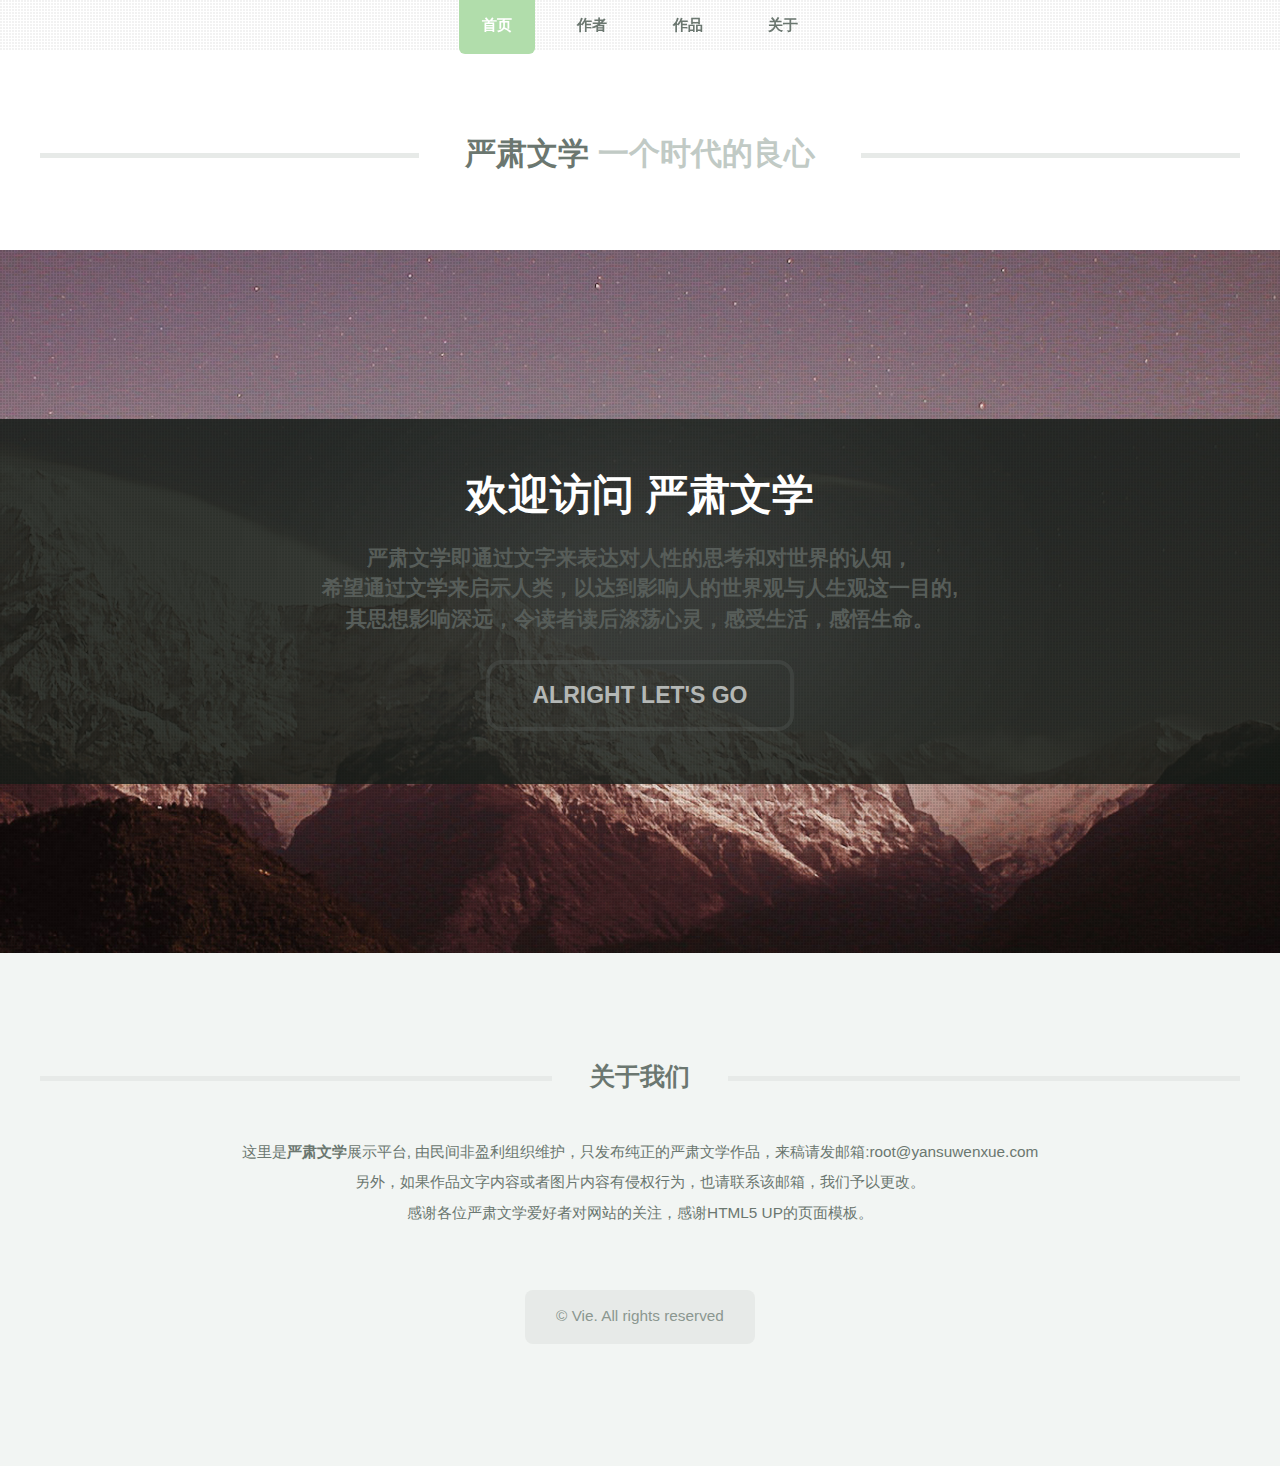
<file: index.html>
<!DOCTYPE HTML>
<!--
	TXT by HTML5 UP
	html5up.net | @n33co
	Free for personal and commercial use under the CCA 3.0 license (html5up.net/license)
-->
<html>
	<head>
		<title>严肃文学</title>
		<meta charset="utf-8" />
		<meta name="viewport" content="width=device-width, initial-scale=1" />
		<!--[if lte IE 8]><script src="assets/js/ie/html5shiv.js"></script><![endif]-->
		<link rel="stylesheet" href="assets/css/main.css" />
		<!--[if lte IE 8]><link rel="stylesheet" href="assets/css/ie8.css" /><![endif]-->
	</head>
	<body class="homepage">
		<div id="page-wrapper">

			<!-- Header -->
				<header id="header">
					<div class="logo container">
						<div>
							<h1><a href="index.html" id="logo">严肃文学</a></h1>
							<p>一个时代的良心</p>
						</div>
					</div>
				</header>

			<!-- Nav -->
				<nav id="nav">
					<ul>
						<li class="current"><a href="index.html">首页</a></li>
						<li><a href="#">作者</a><ul id="authors"></ul></li>
						<li><a href="#">作品</a><ul id="letters"></ul></li>
						<li><a href="#footer">关于</a></li>
					</ul>
				</nav>

			<!-- Banner -->
				<div id="banner-wrapper">
					<section id="banner">
						<h2>欢迎访问 严肃文学 </h2>
						<p>严肃文学即通过文字来表达对人性的思考和对世界的认知，<br>希望通过文学来启示人类，以达到影响人的世界观与人生观这一目的,<br>其思想影响深远，令读者读后涤荡心灵，感受生活，感悟生命。</p>
						<a href="#" class="button">Alright let's go</a>
					</section>
				</div>
		
			<!-- Footer -->
				<footer id="footer" class="container">
					<div class="row 200%">
						<div class="12u">

							<!-- About -->
								<section>
									<h2 class="major"><span>关于我们</span></h2>
									<p>
										这里是<strong>严肃文学</strong>展示平台, 由民间非盈利组织维护，只发布纯正的严肃文学作品，来稿请发邮箱:root@yansuwenxue.com<br>
										另外，如果作品文字内容或者图片内容有侵权行为，也请联系该邮箱，我们予以更改。<br>
										感谢各位严肃文学爱好者对网站的关注，感谢HTML5 UP的页面模板。
									</p>
								</section>
						</div>
					</div>


					<!-- Copyright -->
						<div id="copyright">
							<ul class="menu">
								<li>&copy; Vie. All rights reserved</li></li>
							</ul>
						</div>
				</footer>
			</div>

		<!-- Scripts -->
			<script src="assets/js/jquery.min.js"></script>
			<script src="assets/js/yswx.js"></script>
			<script src="assets/js/jquery.dropotron.min.js"></script>
			<script src="assets/js/skel.min.js"></script>
			<script src="assets/js/skel-viewport.min.js"></script>
			<script src="assets/js/util.js"></script>
			<script src="assets/js/main.js"></script>





<!-- Go to www.addthis.com/dashboard to customize your tools -->
<script type="text/javascript" src="//s7.addthis.com/js/300/addthis_widget.js#pubid=ra-578d8735ac5858a1"></script>


	</body>
</html>
</file>
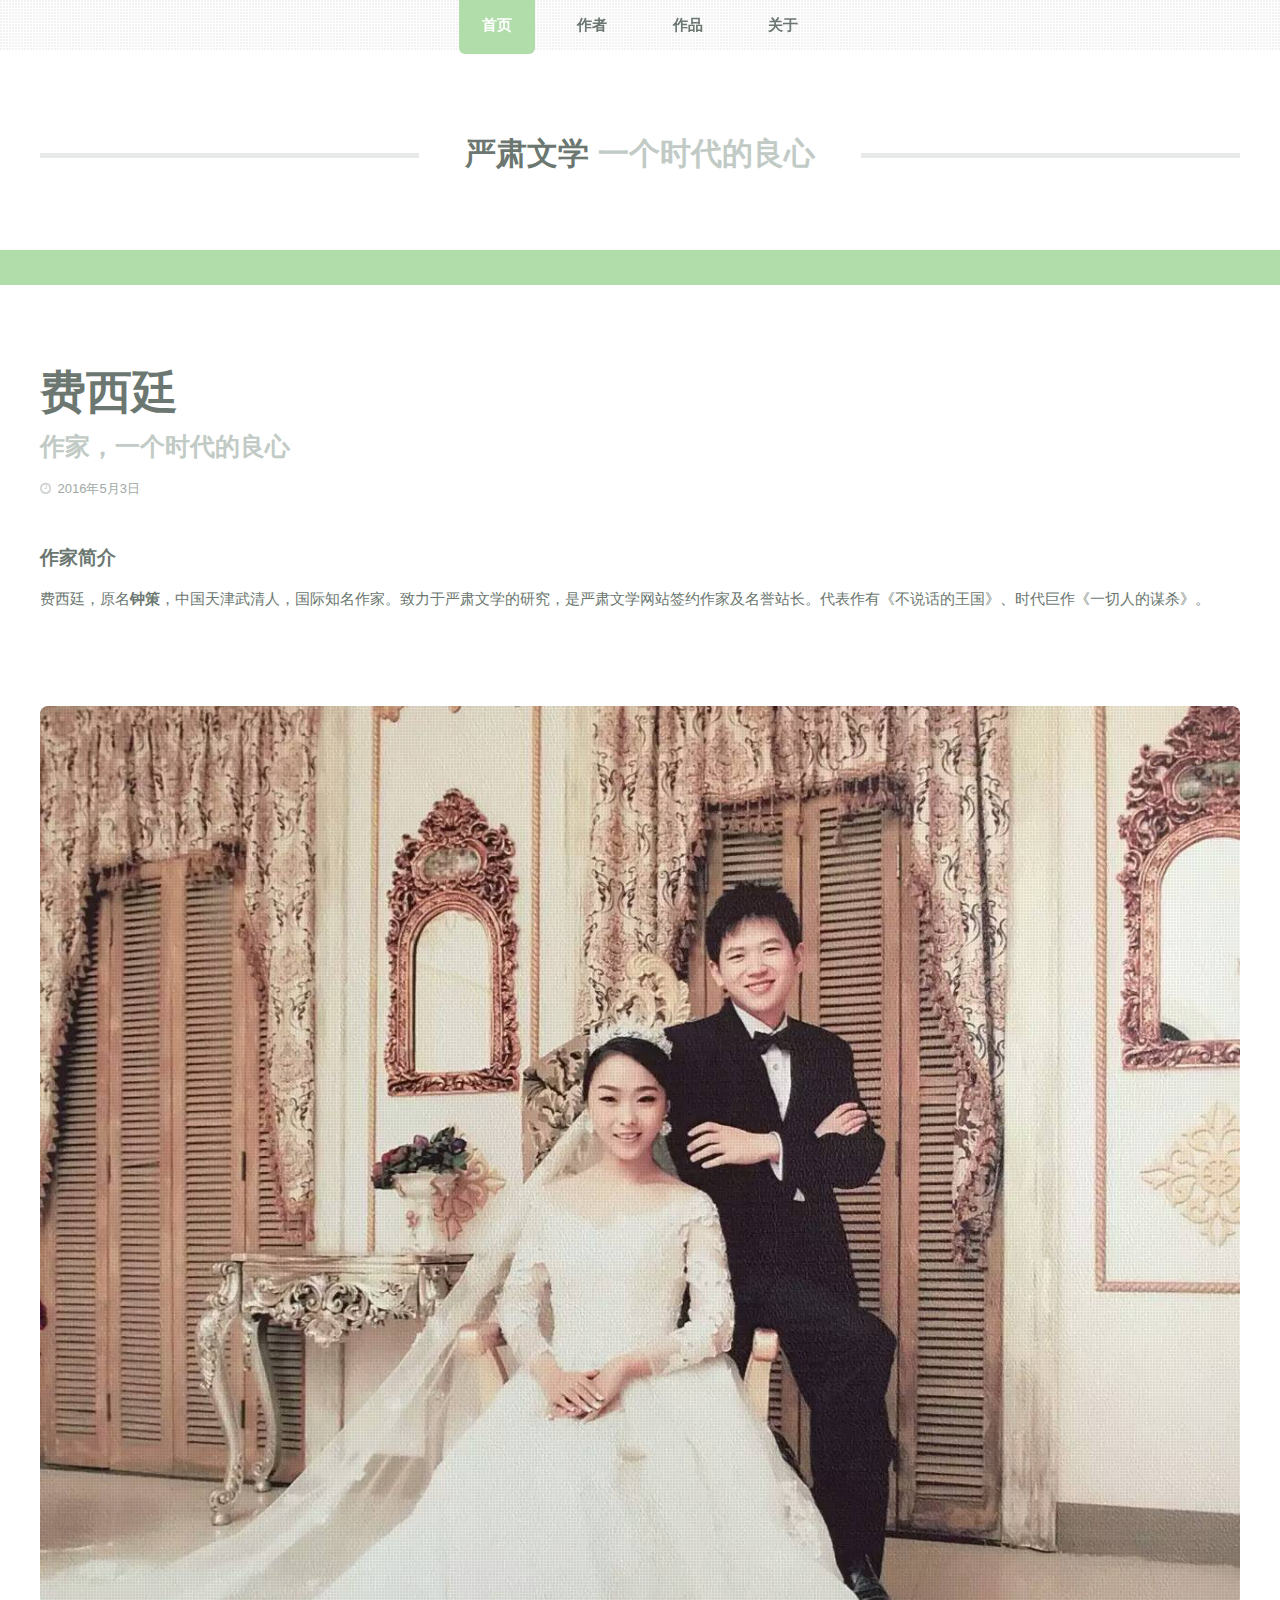
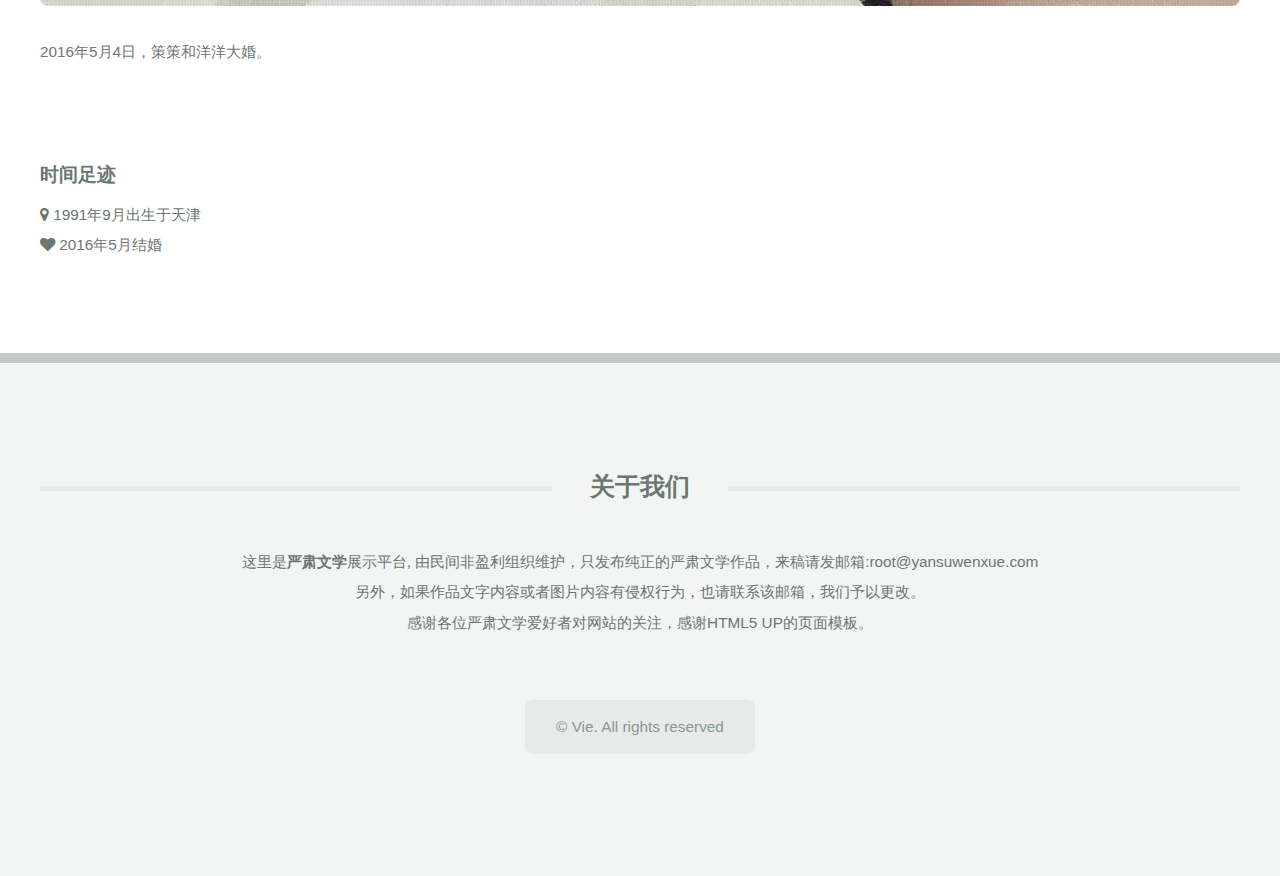
<file: author.html>
<!DOCTYPE HTML>
<!--
	TXT by HTML5 UP
	html5up.net | @n33co
	Free for personal and commercial use under the CCA 3.0 license (html5up.net/license)
-->
<html>
	<head>
		<title>费西廷</title>
		<meta charset="utf-8" />
		<meta name="viewport" content="width=device-width, initial-scale=1" />
		<!--[if lte IE 8]><script src="assets/js/ie/html5shiv.js"></script><![endif]-->
		<link rel="stylesheet" href="assets/css/main.css" />
		<!--[if lte IE 8]><link rel="stylesheet" href="assets/css/ie8.css" /><![endif]-->
	</head>
	<body>
		<div id="page-wrapper">

			<!-- Header -->
				<header id="header">
					<div class="logo container">
						<div>
							<h1><a href="index.html" id="logo">严肃文学</a></h1>
							<p>一个时代的良心</p>
						</div>
					</div>
				</header>

			<!-- Nav -->
				<nav id="nav">
					<ul>
						<li class="current"><a href="index.html">首页</a></li>
						<li><a href="#">作者</a><ul id="authors"></ul></li>
						<li><a href="#">作品</a><ul id="letters"></ul></li>
						<li><a href="#footer">关于</a></li>
					</ul>
				</nav>

			<!-- Main -->
				<div id="main-wrapper">
					<div id="main" class="container">
						<div class="row">
							<div class="12u">
								<div class="content">
									<!-- Content -->
										<article class="box page-content">
											<header>
												<h2>费西廷</h2>
												<p>作家，一个时代的良心</p>
												<ul class="meta">
													<li class="icon fa-clock-o">2016年5月3日</li>
												</ul>
											</header>
											<section>
												<h3>作家简介</h3>
												<p>
													费西廷，原名<strong>钟策</strong>，中国天津武清人，国际知名作家。致力于严肃文学的研究，是严肃文学网站签约作家及名誉站长。代表作有《不说话的王国》、时代巨作《一切人的谋杀》。
												</p>
											</section>
											<section>
												<span class="image featured"><img src="images/author.jpg" alt="策策和洋洋大婚照片" /></span>
												<p>
													2016年5月4日，策策和洋洋大婚。
												</p>
											</section>
											<section>
												<h3>时间足迹</h3>
												<ul>
													<li class="icon fa-map-marker">&nbsp;1991年9月出生于天津</li>
													<li class="icon fa-heart">&nbsp;2016年5月结婚</li>
												</ul>
											</section>
										</article>
								</div>
							</div>
						</div>
					</div>
				</div>

				<!-- Footer -->
				<footer id="footer" class="container">
					<div class="row 200%">
						<div class="12u">

							<!-- About -->
								<section>
									<h2 class="major"><span>关于我们</span></h2>
									<p>
										这里是<strong>严肃文学</strong>展示平台, 由民间非盈利组织维护，只发布纯正的严肃文学作品，来稿请发邮箱:root@yansuwenxue.com<br>
										另外，如果作品文字内容或者图片内容有侵权行为，也请联系该邮箱，我们予以更改。<br>
										感谢各位严肃文学爱好者对网站的关注，感谢HTML5 UP的页面模板。
									</p>
								</section>
						</div>
					</div>


					<!-- Copyright -->
						<div id="copyright">
							<ul class="menu">
								<li>&copy; Vie. All rights reserved</li></li>
							</ul>
						</div>
				</footer>
		</div>

		<!-- Scripts -->
			<script src="assets/js/jquery.min.js"></script>
			<script src="assets/js/yswx.js"></script>
			<script src="assets/js/jquery.dropotron.min.js"></script>
			<script src="assets/js/skel.min.js"></script>
			<script src="assets/js/skel-viewport.min.js"></script>
			<script src="assets/js/util.js"></script>
			<script src="assets/js/main.js"></script>

	</body>
</html>
</file>
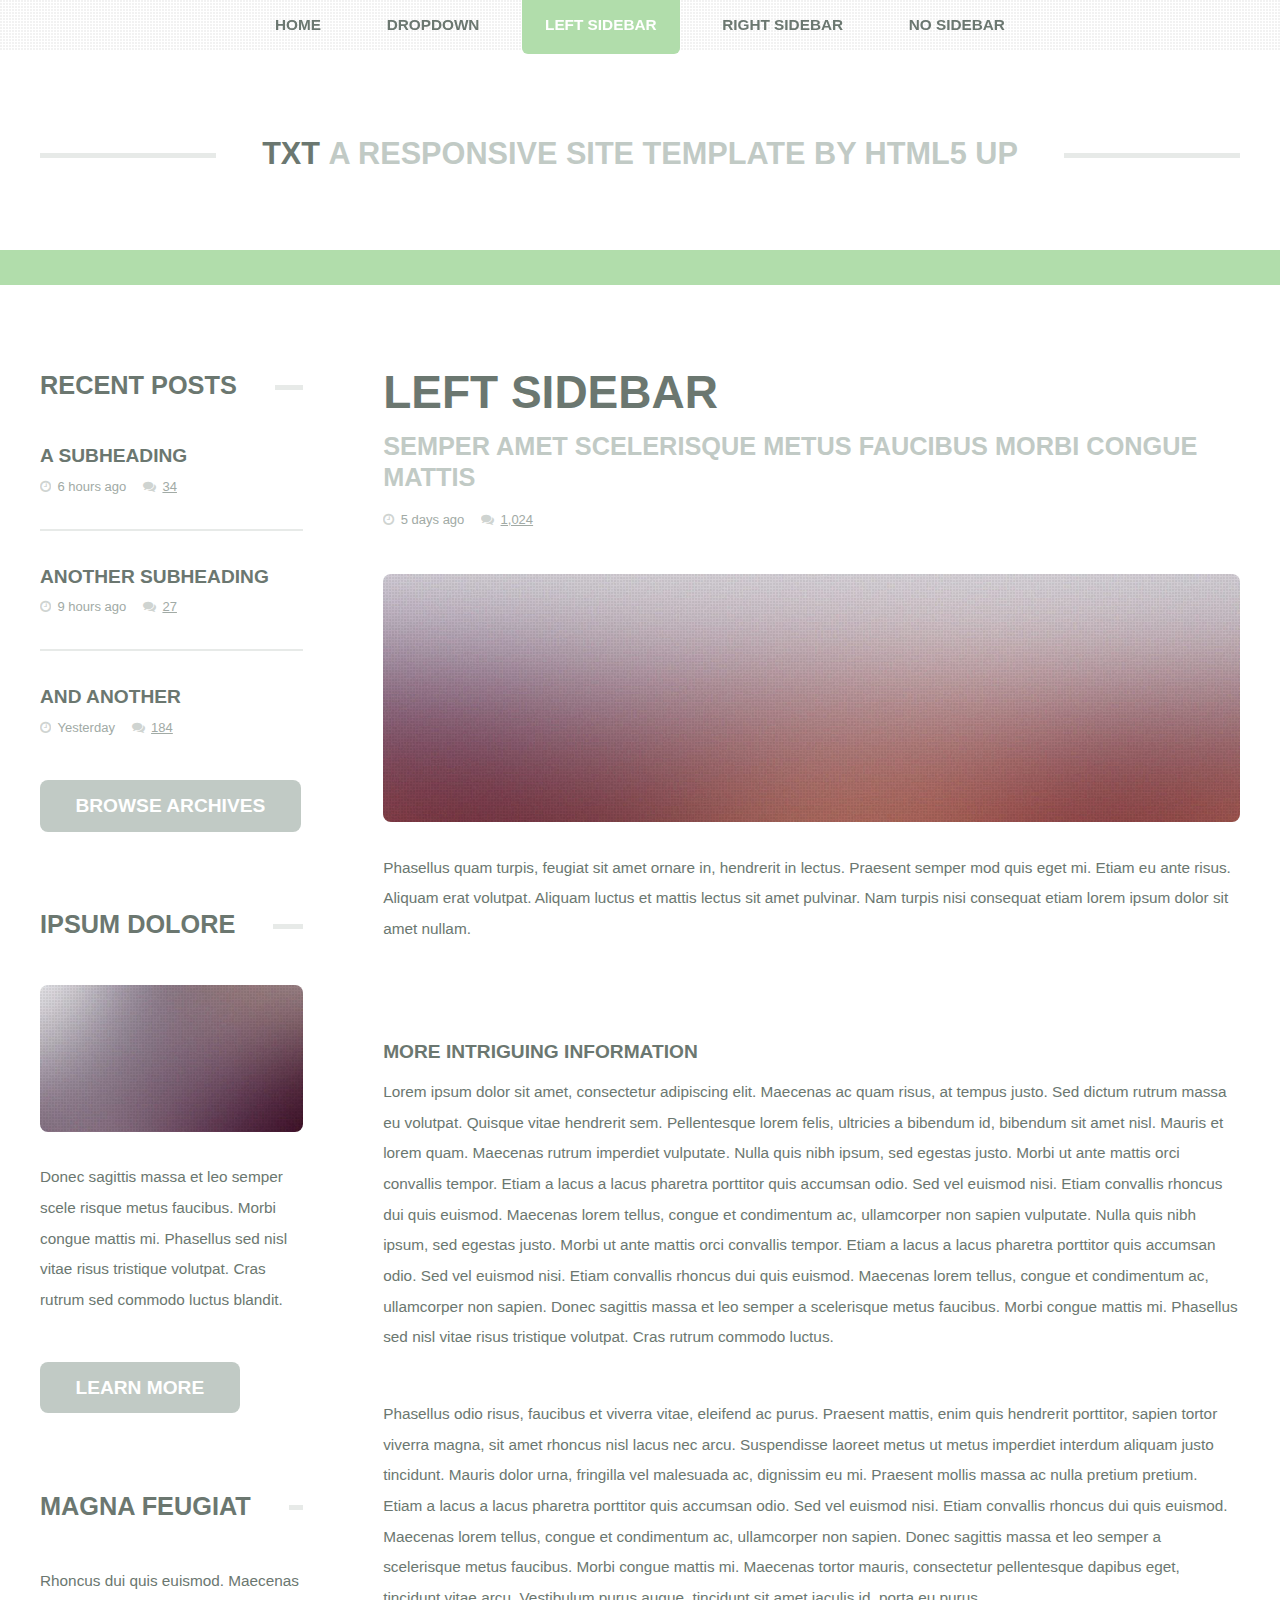
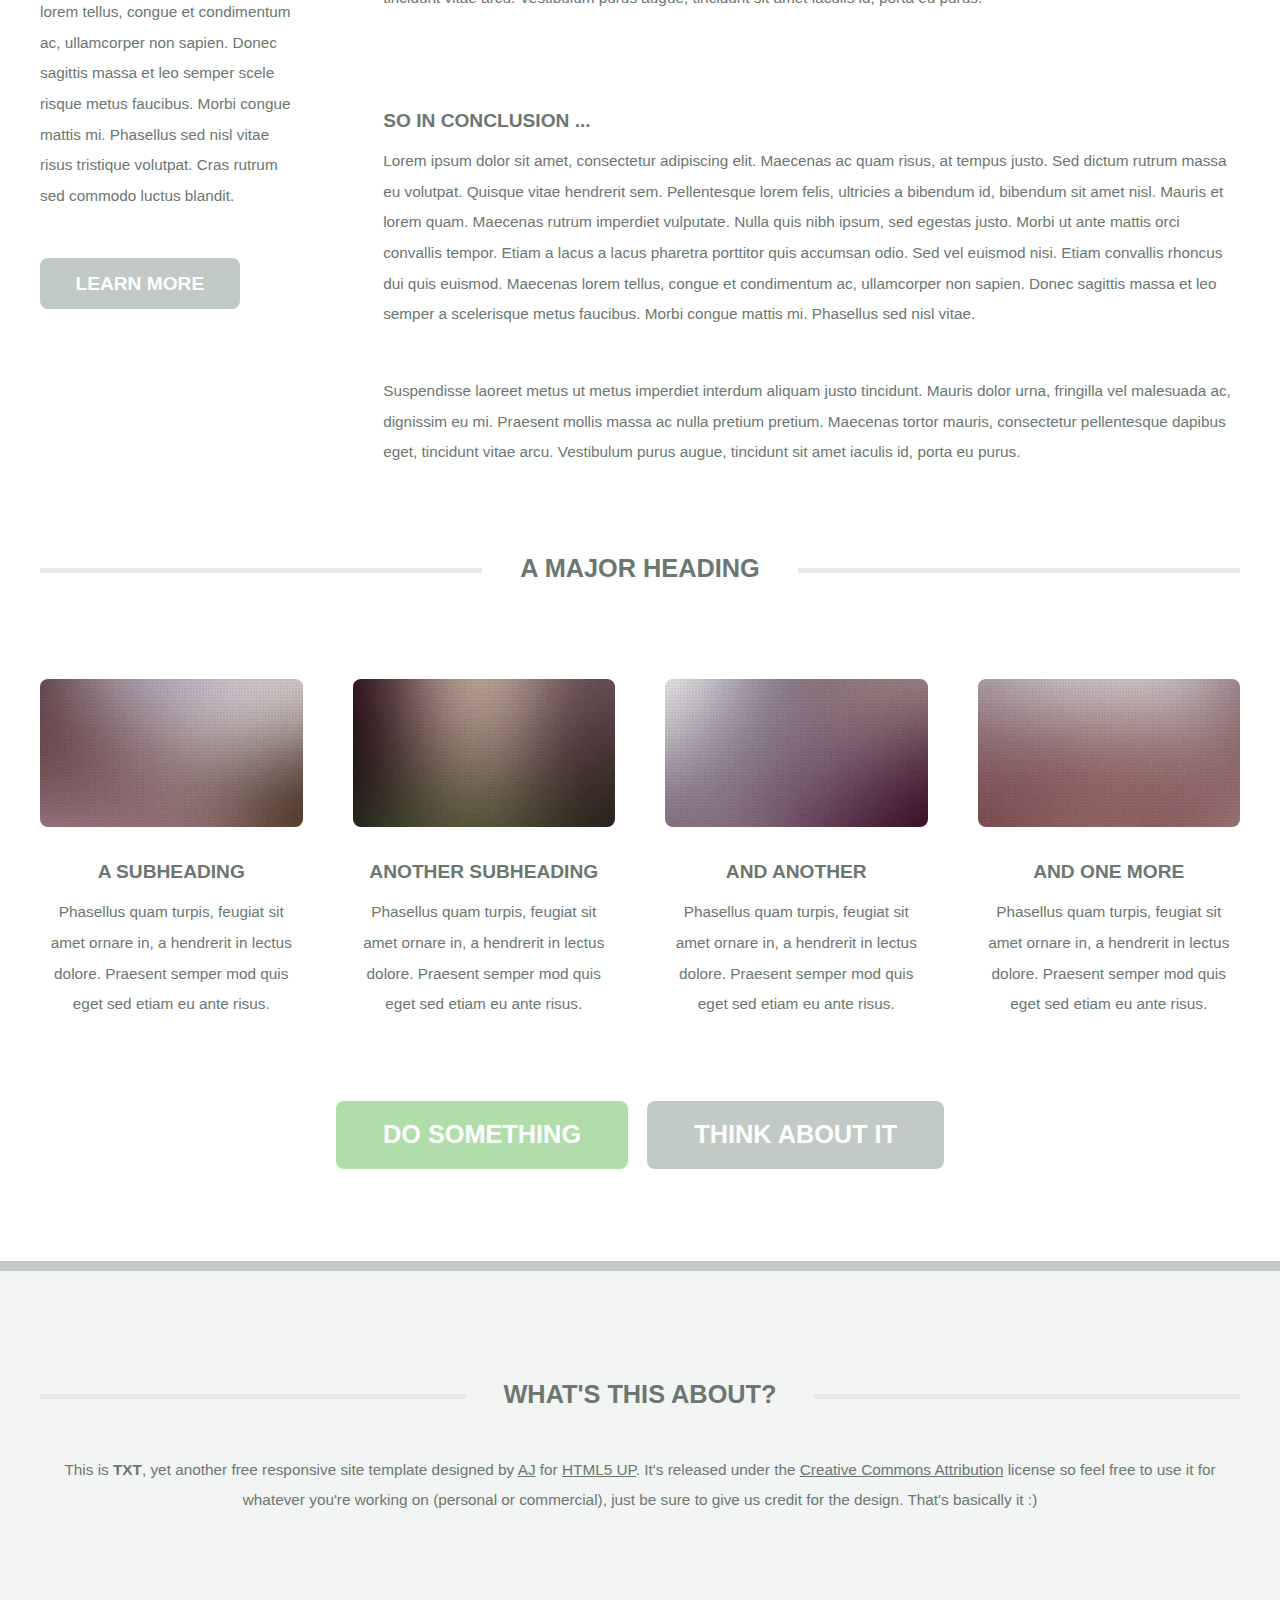
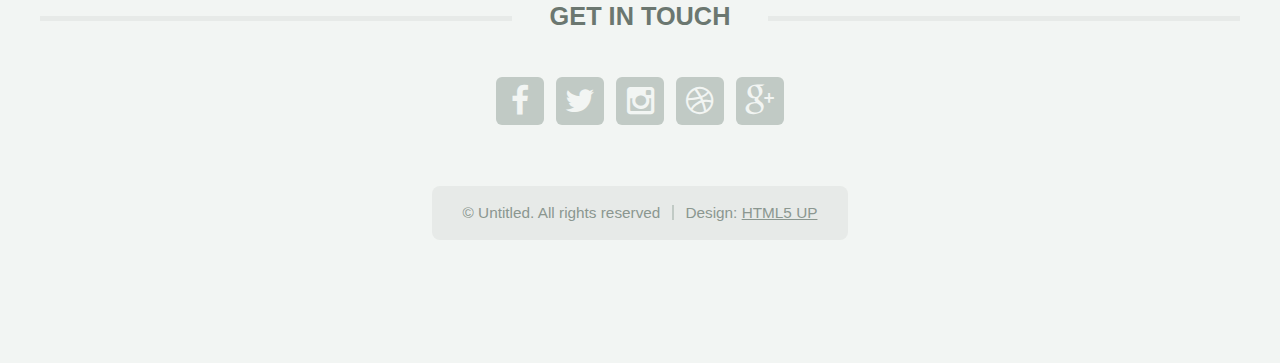
<file: left-sidebar.html>
<!DOCTYPE HTML>
<!--
	TXT by HTML5 UP
	html5up.net | @n33co
	Free for personal and commercial use under the CCA 3.0 license (html5up.net/license)
-->
<html>
	<head>
		<title>Left Sidebar - TXT by HTML5 UP</title>
		<meta charset="utf-8" />
		<meta name="viewport" content="width=device-width, initial-scale=1" />
		<!--[if lte IE 8]><script src="assets/js/ie/html5shiv.js"></script><![endif]-->
		<link rel="stylesheet" href="assets/css/main.css" />
		<!--[if lte IE 8]><link rel="stylesheet" href="assets/css/ie8.css" /><![endif]-->
	</head>
	<body>
		<div id="page-wrapper">

			<!-- Header -->
				<header id="header">
					<div class="logo container">
						<div>
							<h1><a href="index.html" id="logo">TXT</a></h1>
							<p>A responsive site template by HTML5 UP</p>
						</div>
					</div>
				</header>

			<!-- Nav -->
				<nav id="nav">
					<ul>
						<li><a href="index.html">Home</a></li>
						<li>
							<a href="#">Dropdown</a>
							<ul>
								<li><a href="#">Lorem ipsum dolor</a></li>
								<li><a href="#">Magna phasellus</a></li>
								<li>
									<a href="#">Phasellus consequat</a>
									<ul>
										<li><a href="#">Lorem ipsum dolor</a></li>
										<li><a href="#">Phasellus consequat</a></li>
										<li><a href="#">Magna phasellus</a></li>
										<li><a href="#">Etiam dolore nisl</a></li>
									</ul>
								</li>
								<li><a href="#">Veroeros feugiat</a></li>
							</ul>
						</li>
						<li class="current"><a href="left-sidebar.html">Left Sidebar</a></li>
						<li><a href="right-sidebar.html">Right Sidebar</a></li>
						<li><a href="no-sidebar.html">No Sidebar</a></li>
					</ul>
				</nav>

			<!-- Main -->
				<div id="main-wrapper">
					<div id="main" class="container">
						<div class="row">
							<div class="3u 12u(mobile)">
								<div class="sidebar">

									<!-- Sidebar -->

										<!-- Recent Posts -->
											<section>
												<h2 class="major"><span>Recent Posts</span></h2>
												<ul class="divided">
													<li>
														<article class="box post-summary">
															<h3><a href="#">A Subheading</a></h3>
															<ul class="meta">
																<li class="icon fa-clock-o">6 hours ago</li>
																<li class="icon fa-comments"><a href="#">34</a></li>
															</ul>
														</article>
													</li>
													<li>
														<article class="box post-summary">
															<h3><a href="#">Another Subheading</a></h3>
															<ul class="meta">
																<li class="icon fa-clock-o">9 hours ago</li>
																<li class="icon fa-comments"><a href="#">27</a></li>
															</ul>
														</article>
													</li>
													<li>
														<article class="box post-summary">
															<h3><a href="#">And Another</a></h3>
															<ul class="meta">
																<li class="icon fa-clock-o">Yesterday</li>
																<li class="icon fa-comments"><a href="#">184</a></li>
															</ul>
														</article>
													</li>
												</ul>
												<a href="#" class="button alt">Browse Archives</a>
											</section>

										<!-- Something -->
											<section>
												<h2 class="major"><span>Ipsum Dolore</span></h2>
												<a href="#" class="image featured"><img src="images/pic03.jpg" alt="" /></a>
												<p>
													Donec sagittis massa et leo semper scele risque metus faucibus. Morbi congue mattis mi.
													Phasellus sed nisl vitae risus tristique volutpat. Cras rutrum sed commodo luctus blandit.
												</p>
												<a href="#" class="button alt">Learn more</a>
											</section>

										<!-- Something -->
											<section>
												<h2 class="major"><span>Magna Feugiat</span></h2>
												<p>
													Rhoncus dui quis euismod. Maecenas lorem tellus, congue et condimentum ac, ullamcorper non sapien.
													Donec sagittis massa et leo semper scele risque metus faucibus. Morbi congue mattis mi.
													Phasellus sed nisl vitae risus tristique volutpat. Cras rutrum sed commodo luctus blandit.
												</p>
												<a href="#" class="button alt">Learn more</a>
											</section>

								</div>
							</div>
							<div class="9u 12u(mobile) important(mobile)">
								<div class="content content-right">

									<!-- Content -->

										<article class="box page-content">

											<header>
												<h2>Left Sidebar</h2>
												<p>Semper amet scelerisque metus faucibus morbi congue mattis</p>
												<ul class="meta">
													<li class="icon fa-clock-o">5 days ago</li>
													<li class="icon fa-comments"><a href="#">1,024</a></li>
												</ul>
											</header>

											<section>
												<span class="image featured"><img src="images/pic05.jpg" alt="" /></span>
												<p>
													Phasellus quam turpis, feugiat sit amet ornare in, hendrerit in lectus.
													Praesent semper mod quis eget mi. Etiam eu ante risus. Aliquam erat volutpat.
													Aliquam luctus et mattis lectus sit amet pulvinar. Nam turpis nisi
													consequat etiam lorem ipsum dolor sit amet nullam.
												</p>
											</section>

											<section>
												<h3>More intriguing information</h3>
												<p>
													Lorem ipsum dolor sit amet, consectetur adipiscing elit. Maecenas ac quam risus, at tempus
													justo. Sed dictum rutrum massa eu volutpat. Quisque vitae hendrerit sem. Pellentesque lorem felis,
													ultricies a bibendum id, bibendum sit amet nisl. Mauris et lorem quam. Maecenas rutrum imperdiet
													vulputate. Nulla quis nibh ipsum, sed egestas justo. Morbi ut ante mattis orci convallis tempor.
													Etiam a lacus a lacus pharetra porttitor quis accumsan odio. Sed vel euismod nisi. Etiam convallis
													rhoncus dui quis euismod. Maecenas lorem tellus, congue et condimentum ac, ullamcorper non sapien
													vulputate. Nulla quis nibh ipsum, sed egestas justo. Morbi ut ante mattis orci convallis tempor.
													Etiam a lacus a lacus pharetra porttitor quis accumsan odio. Sed vel euismod nisi. Etiam convallis
													rhoncus dui quis euismod. Maecenas lorem tellus, congue et condimentum ac, ullamcorper non sapien.
													Donec sagittis massa et leo semper a scelerisque metus faucibus. Morbi congue mattis mi.
													Phasellus sed nisl vitae risus tristique volutpat. Cras rutrum commodo luctus.
												</p>
												<p>
													Phasellus odio risus, faucibus et viverra vitae, eleifend ac purus. Praesent mattis, enim
													quis hendrerit porttitor, sapien tortor viverra magna, sit amet rhoncus nisl lacus nec arcu.
													Suspendisse laoreet metus ut metus imperdiet interdum aliquam justo tincidunt. Mauris dolor urna,
													fringilla vel malesuada ac, dignissim eu mi. Praesent mollis massa ac nulla pretium pretium.
													Etiam a lacus a lacus pharetra porttitor quis accumsan odio. Sed vel euismod nisi. Etiam convallis
													rhoncus dui quis euismod. Maecenas lorem tellus, congue et condimentum ac, ullamcorper non sapien.
													Donec sagittis massa et leo semper a scelerisque metus faucibus. Morbi congue mattis mi.
													Maecenas tortor mauris, consectetur pellentesque dapibus eget, tincidunt vitae arcu.
													Vestibulum purus augue, tincidunt sit amet iaculis id, porta eu purus.
												</p>
											</section>

											<section>
												<h3>So in conclusion ...</h3>
												<p>
													Lorem ipsum dolor sit amet, consectetur adipiscing elit. Maecenas ac quam risus, at tempus
													justo. Sed dictum rutrum massa eu volutpat. Quisque vitae hendrerit sem. Pellentesque lorem felis,
													ultricies a bibendum id, bibendum sit amet nisl. Mauris et lorem quam. Maecenas rutrum imperdiet
													vulputate. Nulla quis nibh ipsum, sed egestas justo. Morbi ut ante mattis orci convallis tempor.
													Etiam a lacus a lacus pharetra porttitor quis accumsan odio. Sed vel euismod nisi. Etiam convallis
													rhoncus dui quis euismod. Maecenas lorem tellus, congue et condimentum ac, ullamcorper non sapien.
													Donec sagittis massa et leo semper a scelerisque metus faucibus. Morbi congue mattis mi.
													Phasellus sed nisl vitae.
												</p>
												<p>
													Suspendisse laoreet metus ut metus imperdiet interdum aliquam justo tincidunt. Mauris dolor urna,
													fringilla vel malesuada ac, dignissim eu mi. Praesent mollis massa ac nulla pretium pretium.
													Maecenas tortor mauris, consectetur pellentesque dapibus eget, tincidunt vitae arcu.
													Vestibulum purus augue, tincidunt sit amet iaculis id, porta eu purus.
												</p>
											</section>

										</article>

								</div>
							</div>
						</div>
						<div class="row 200%">
							<div class="12u">

								<!-- Features -->
									<section class="box features">
										<h2 class="major"><span>A Major Heading</span></h2>
										<div>
											<div class="row">
												<div class="3u 12u(mobile)">

													<!-- Feature -->
														<section class="box feature">
															<a href="#" class="image featured"><img src="images/pic01.jpg" alt="" /></a>
															<h3><a href="#">A Subheading</a></h3>
															<p>
																Phasellus quam turpis, feugiat sit amet ornare in, a hendrerit in
																lectus dolore. Praesent semper mod quis eget sed etiam eu ante risus.
															</p>
														</section>

												</div>
												<div class="3u 12u(mobile)">

													<!-- Feature -->
														<section class="box feature">
															<a href="#" class="image featured"><img src="images/pic02.jpg" alt="" /></a>
															<h3><a href="#">Another Subheading</a></h3>
															<p>
																Phasellus quam turpis, feugiat sit amet ornare in, a hendrerit in
																lectus dolore. Praesent semper mod quis eget sed etiam eu ante risus.
															</p>
														</section>

												</div>
												<div class="3u 12u(mobile)">

													<!-- Feature -->
														<section class="box feature">
															<a href="#" class="image featured"><img src="images/pic03.jpg" alt="" /></a>
															<h3><a href="#">And Another</a></h3>
															<p>
																Phasellus quam turpis, feugiat sit amet ornare in, a hendrerit in
																lectus dolore. Praesent semper mod quis eget sed etiam eu ante risus.
															</p>
														</section>

												</div>
												<div class="3u 12u(mobile)">

													<!-- Feature -->
														<section class="box feature">
															<a href="#" class="image featured"><img src="images/pic04.jpg" alt="" /></a>
															<h3><a href="#">And One More</a></h3>
															<p>
																Phasellus quam turpis, feugiat sit amet ornare in, a hendrerit in
																lectus dolore. Praesent semper mod quis eget sed etiam eu ante risus.
															</p>
														</section>

												</div>
											</div>
											<div class="row">
												<div class="12u">
													<ul class="actions">
														<li><a href="#" class="button big">Do Something</a></li>
														<li><a href="#" class="button alt big">Think About It</a></li>
													</ul>
												</div>
											</div>
										</div>
									</section>

							</div>
						</div>
					</div>
				</div>

			<!-- Footer -->
				<footer id="footer" class="container">
					<div class="row 200%">
						<div class="12u">

							<!-- About -->
								<section>
									<h2 class="major"><span>What's this about?</span></h2>
									<p>
										This is <strong>TXT</strong>, yet another free responsive site template designed by
										<a href="http://n33.co">AJ</a> for <a href="http://html5up.net">HTML5 UP</a>. It's released under the
										<a href="http://html5up.net/license/">Creative Commons Attribution</a> license so feel free to use it for
										whatever you're working on (personal or commercial), just be sure to give us credit for the design.
										That's basically it :)
									</p>
								</section>

						</div>
					</div>
					<div class="row 200%">
						<div class="12u">

							<!-- Contact -->
								<section>
									<h2 class="major"><span>Get in touch</span></h2>
									<ul class="contact">
										<li><a class="icon fa-facebook" href="#"><span class="label">Facebook</span></a></li>
										<li><a class="icon fa-twitter" href="#"><span class="label">Twitter</span></a></li>
										<li><a class="icon fa-instagram" href="#"><span class="label">Instagram</span></a></li>
										<li><a class="icon fa-dribbble" href="#"><span class="label">Dribbble</span></a></li>
										<li><a class="icon fa-google-plus" href="#"><span class="label">Google+</span></a></li>
									</ul>
								</section>

						</div>
					</div>

					<!-- Copyright -->
						<div id="copyright">
							<ul class="menu">
								<li>&copy; Untitled. All rights reserved</li><li>Design: <a href="http://html5up.net">HTML5 UP</a></li>
							</ul>
						</div>

				</footer>

		</div>

		<!-- Scripts -->
			<script src="assets/js/jquery.min.js"></script>
			<script src="assets/js/jquery.dropotron.min.js"></script>
			<script src="assets/js/skel.min.js"></script>
			<script src="assets/js/skel-viewport.min.js"></script>
			<script src="assets/js/util.js"></script>
			<!--[if lte IE 8]><script src="assets/js/ie/respond.min.js"></script><![endif]-->
			<script src="assets/js/main.js"></script>

	</body>
</html>
</file>
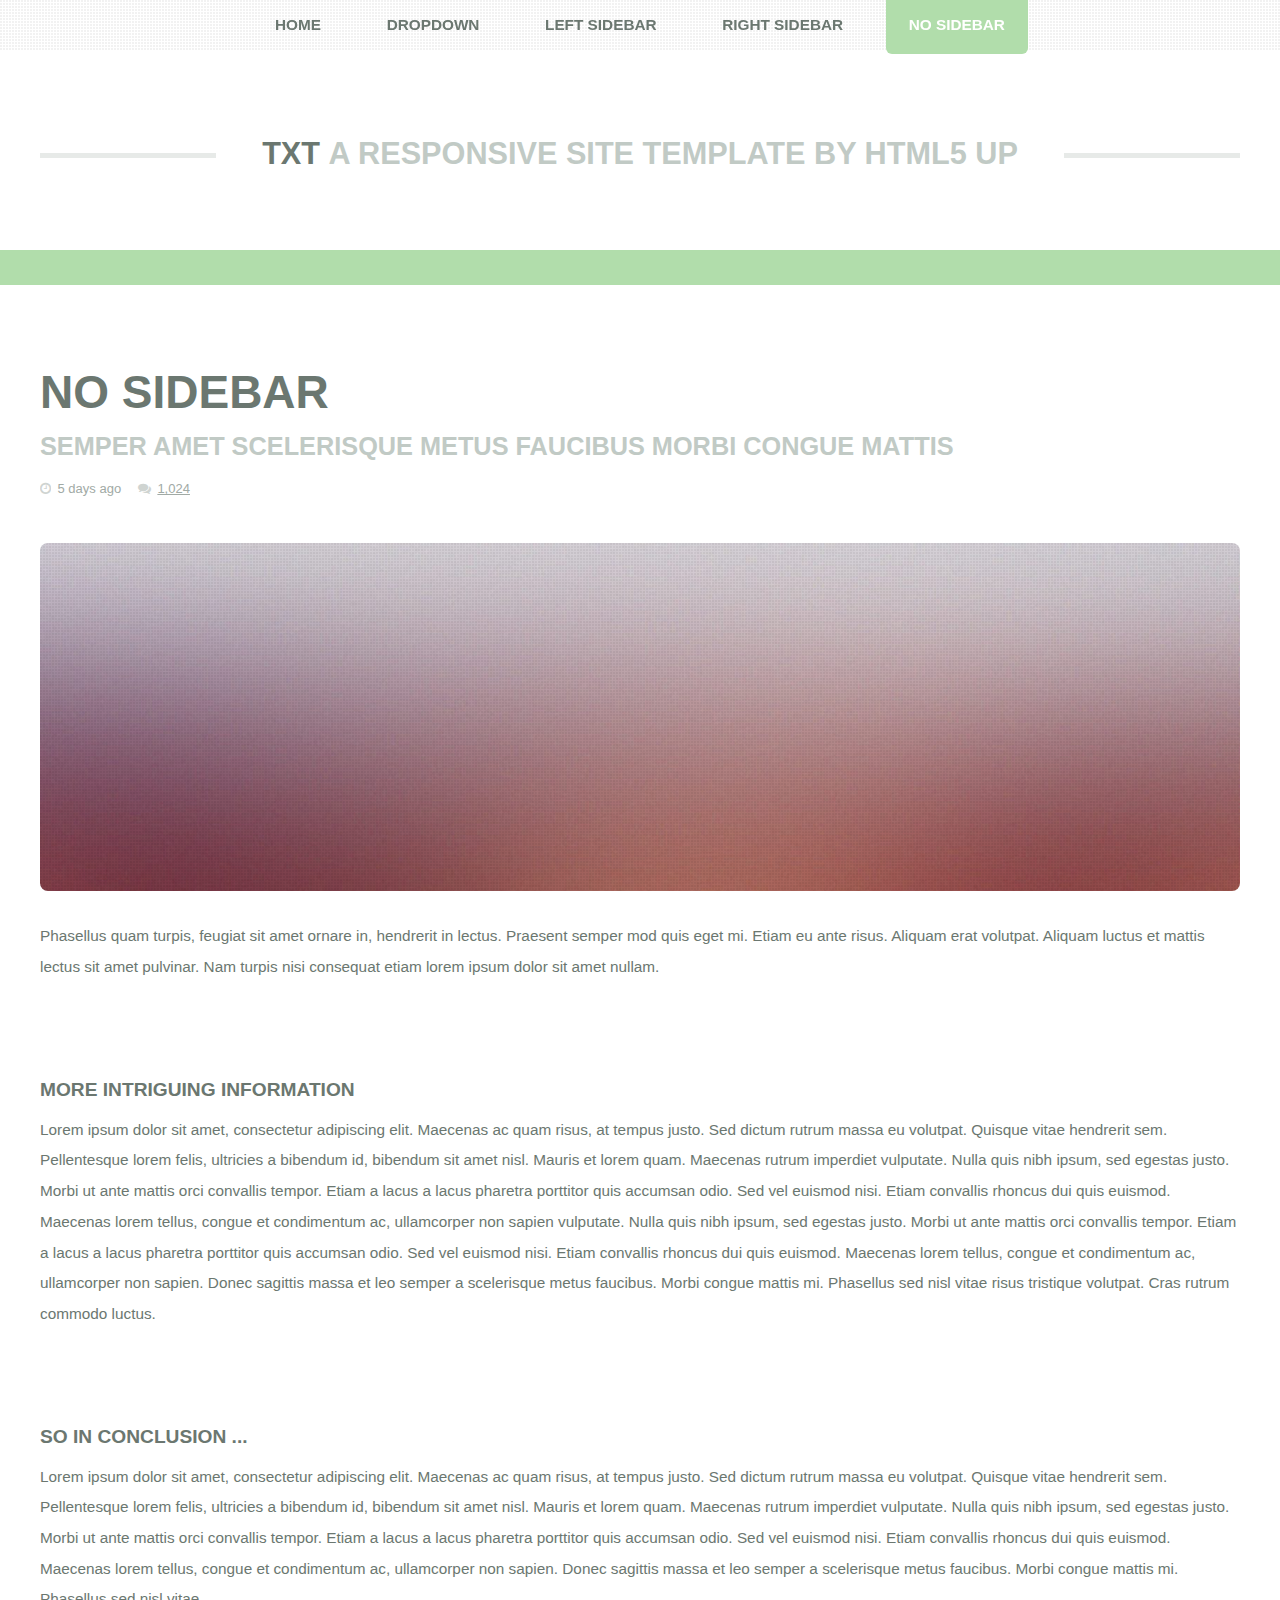
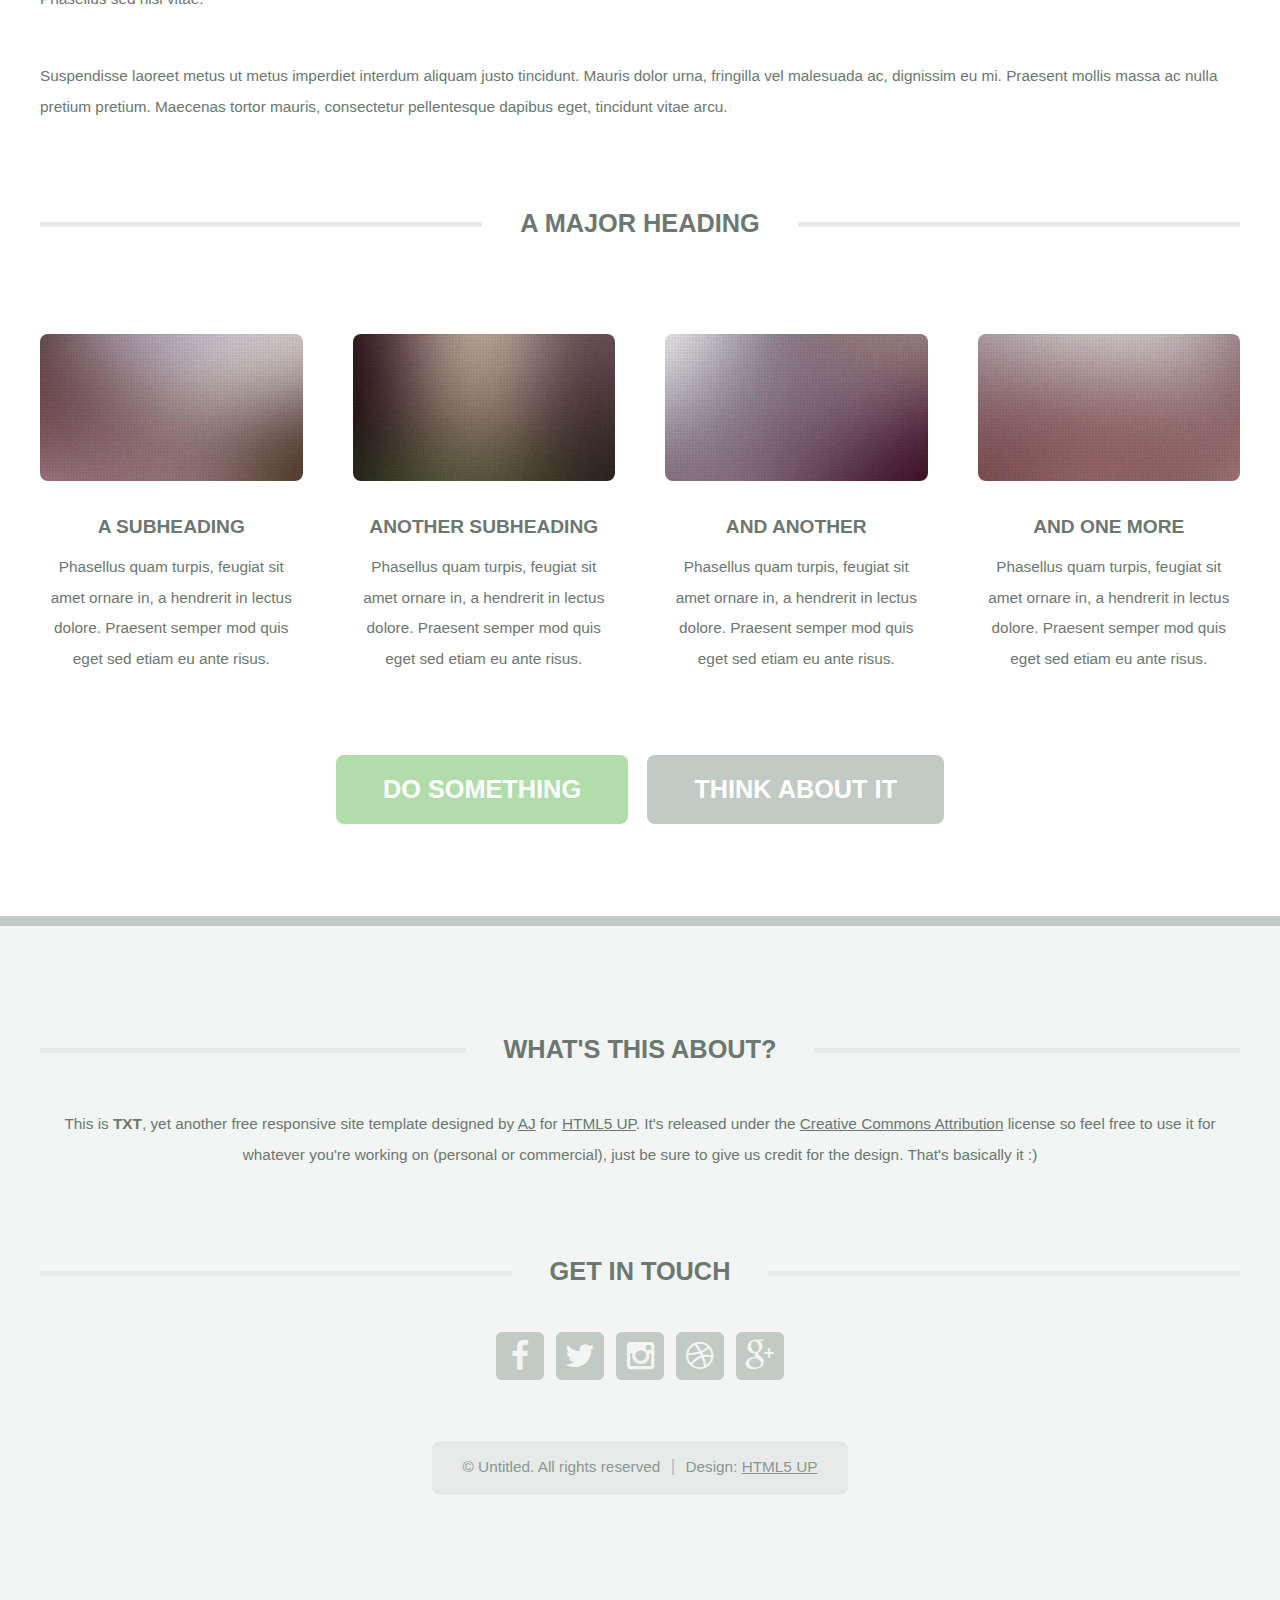
<file: no-sidebar.html>
<!DOCTYPE HTML>
<!--
	TXT by HTML5 UP
	html5up.net | @n33co
	Free for personal and commercial use under the CCA 3.0 license (html5up.net/license)
-->
<html>
	<head>
		<title>No Sidebar - TXT by HTML5 UP</title>
		<meta charset="utf-8" />
		<meta name="viewport" content="width=device-width, initial-scale=1" />
		<!--[if lte IE 8]><script src="assets/js/ie/html5shiv.js"></script><![endif]-->
		<link rel="stylesheet" href="assets/css/main.css" />
		<!--[if lte IE 8]><link rel="stylesheet" href="assets/css/ie8.css" /><![endif]-->
	</head>
	<body>
		<div id="page-wrapper">

			<!-- Header -->
				<header id="header">
					<div class="logo container">
						<div>
							<h1><a href="index.html" id="logo">TXT</a></h1>
							<p>A responsive site template by HTML5 UP</p>
						</div>
					</div>
				</header>

			<!-- Nav -->
				<nav id="nav">
					<ul>
						<li><a href="index.html">Home</a></li>
						<li>
							<a href="#">Dropdown</a>
							<ul>
								<li><a href="#">Lorem ipsum dolor</a></li>
								<li><a href="#">Magna phasellus</a></li>
								<li>
									<a href="#">Phasellus consequat</a>
									<ul>
										<li><a href="#">Lorem ipsum dolor</a></li>
										<li><a href="#">Phasellus consequat</a></li>
										<li><a href="#">Magna phasellus</a></li>
										<li><a href="#">Etiam dolore nisl</a></li>
									</ul>
								</li>
								<li><a href="#">Veroeros feugiat</a></li>
							</ul>
						</li>
						<li><a href="left-sidebar.html">Left Sidebar</a></li>
						<li><a href="right-sidebar.html">Right Sidebar</a></li>
						<li class="current"><a href="no-sidebar.html">No Sidebar</a></li>
					</ul>
				</nav>

			<!-- Main -->
				<div id="main-wrapper">
					<div id="main" class="container">
						<div class="row">
							<div class="12u">
								<div class="content">

									<!-- Content -->

										<article class="box page-content">

											<header>
												<h2>No Sidebar</h2>
												<p>Semper amet scelerisque metus faucibus morbi congue mattis</p>
												<ul class="meta">
													<li class="icon fa-clock-o">5 days ago</li>
													<li class="icon fa-comments"><a href="#">1,024</a></li>
												</ul>
											</header>

											<section>
												<span class="image featured"><img src="images/pic05.jpg" alt="" /></span>
												<p>
													Phasellus quam turpis, feugiat sit amet ornare in, hendrerit in lectus.
													Praesent semper mod quis eget mi. Etiam eu ante risus. Aliquam erat volutpat.
													Aliquam luctus et mattis lectus sit amet pulvinar. Nam turpis nisi
													consequat etiam lorem ipsum dolor sit amet nullam.
												</p>
											</section>

											<section>
												<h3>More intriguing information</h3>
												<p>
													Lorem ipsum dolor sit amet, consectetur adipiscing elit. Maecenas ac quam risus, at tempus
													justo. Sed dictum rutrum massa eu volutpat. Quisque vitae hendrerit sem. Pellentesque lorem felis,
													ultricies a bibendum id, bibendum sit amet nisl. Mauris et lorem quam. Maecenas rutrum imperdiet
													vulputate. Nulla quis nibh ipsum, sed egestas justo. Morbi ut ante mattis orci convallis tempor.
													Etiam a lacus a lacus pharetra porttitor quis accumsan odio. Sed vel euismod nisi. Etiam convallis
													rhoncus dui quis euismod. Maecenas lorem tellus, congue et condimentum ac, ullamcorper non sapien
													vulputate. Nulla quis nibh ipsum, sed egestas justo. Morbi ut ante mattis orci convallis tempor.
													Etiam a lacus a lacus pharetra porttitor quis accumsan odio. Sed vel euismod nisi. Etiam convallis
													rhoncus dui quis euismod. Maecenas lorem tellus, congue et condimentum ac, ullamcorper non sapien.
													Donec sagittis massa et leo semper a scelerisque metus faucibus. Morbi congue mattis mi.
													Phasellus sed nisl vitae risus tristique volutpat. Cras rutrum commodo luctus.
												</p>
											</section>

											<section>
												<h3>So in conclusion ...</h3>
												<p>
													Lorem ipsum dolor sit amet, consectetur adipiscing elit. Maecenas ac quam risus, at tempus
													justo. Sed dictum rutrum massa eu volutpat. Quisque vitae hendrerit sem. Pellentesque lorem felis,
													ultricies a bibendum id, bibendum sit amet nisl. Mauris et lorem quam. Maecenas rutrum imperdiet
													vulputate. Nulla quis nibh ipsum, sed egestas justo. Morbi ut ante mattis orci convallis tempor.
													Etiam a lacus a lacus pharetra porttitor quis accumsan odio. Sed vel euismod nisi. Etiam convallis
													rhoncus dui quis euismod. Maecenas lorem tellus, congue et condimentum ac, ullamcorper non sapien.
													Donec sagittis massa et leo semper a scelerisque metus faucibus. Morbi congue mattis mi.
													Phasellus sed nisl vitae.
												</p>
												<p>
													Suspendisse laoreet metus ut metus imperdiet interdum aliquam justo tincidunt. Mauris dolor urna,
													fringilla vel malesuada ac, dignissim eu mi. Praesent mollis massa ac nulla pretium pretium.
													Maecenas tortor mauris, consectetur pellentesque dapibus eget, tincidunt vitae arcu.
												</p>
											</section>

										</article>

								</div>
							</div>
						</div>
						<div class="row 200%">
							<div class="12u">

								<!-- Features -->
									<section class="box features">
										<h2 class="major"><span>A Major Heading</span></h2>
										<div>
											<div class="row">
												<div class="3u 12u(mobile)">

													<!-- Feature -->
														<section class="box feature">
															<a href="#" class="image featured"><img src="images/pic01.jpg" alt="" /></a>
															<h3><a href="#">A Subheading</a></h3>
															<p>
																Phasellus quam turpis, feugiat sit amet ornare in, a hendrerit in
																lectus dolore. Praesent semper mod quis eget sed etiam eu ante risus.
															</p>
														</section>

												</div>
												<div class="3u 12u(mobile)">

													<!-- Feature -->
														<section class="box feature">
															<a href="#" class="image featured"><img src="images/pic02.jpg" alt="" /></a>
															<h3><a href="#">Another Subheading</a></h3>
															<p>
																Phasellus quam turpis, feugiat sit amet ornare in, a hendrerit in
																lectus dolore. Praesent semper mod quis eget sed etiam eu ante risus.
															</p>
														</section>

												</div>
												<div class="3u 12u(mobile)">

													<!-- Feature -->
														<section class="box feature">
															<a href="#" class="image featured"><img src="images/pic03.jpg" alt="" /></a>
															<h3><a href="#">And Another</a></h3>
															<p>
																Phasellus quam turpis, feugiat sit amet ornare in, a hendrerit in
																lectus dolore. Praesent semper mod quis eget sed etiam eu ante risus.
															</p>
														</section>

												</div>
												<div class="3u 12u(mobile)">

													<!-- Feature -->
														<section class="box feature">
															<a href="#" class="image featured"><img src="images/pic04.jpg" alt="" /></a>
															<h3><a href="#">And One More</a></h3>
															<p>
																Phasellus quam turpis, feugiat sit amet ornare in, a hendrerit in
																lectus dolore. Praesent semper mod quis eget sed etiam eu ante risus.
															</p>
														</section>

												</div>
											</div>
											<div class="row">
												<div class="12u">
													<ul class="actions">
														<li><a href="#" class="button big">Do Something</a></li>
														<li><a href="#" class="button alt big">Think About It</a></li>
													</ul>
												</div>
											</div>
										</div>
									</section>

							</div>
						</div>
					</div>
				</div>

			<!-- Footer -->
				<footer id="footer" class="container">
					<div class="row 200%">
						<div class="12u">

							<!-- About -->
								<section>
									<h2 class="major"><span>What's this about?</span></h2>
									<p>
										This is <strong>TXT</strong>, yet another free responsive site template designed by
										<a href="http://n33.co">AJ</a> for <a href="http://html5up.net">HTML5 UP</a>. It's released under the
										<a href="http://html5up.net/license/">Creative Commons Attribution</a> license so feel free to use it for
										whatever you're working on (personal or commercial), just be sure to give us credit for the design.
										That's basically it :)
									</p>
								</section>

						</div>
					</div>
					<div class="row 200%">
						<div class="12u">

							<!-- Contact -->
								<section>
									<h2 class="major"><span>Get in touch</span></h2>
									<ul class="contact">
										<li><a class="icon fa-facebook" href="#"><span class="label">Facebook</span></a></li>
										<li><a class="icon fa-twitter" href="#"><span class="label">Twitter</span></a></li>
										<li><a class="icon fa-instagram" href="#"><span class="label">Instagram</span></a></li>
										<li><a class="icon fa-dribbble" href="#"><span class="label">Dribbble</span></a></li>
										<li><a class="icon fa-google-plus" href="#"><span class="label">Google+</span></a></li>
									</ul>
								</section>

						</div>
					</div>

					<!-- Copyright -->
						<div id="copyright">
							<ul class="menu">
								<li>&copy; Untitled. All rights reserved</li><li>Design: <a href="http://html5up.net">HTML5 UP</a></li>
							</ul>
						</div>

				</footer>

		</div>

		<!-- Scripts -->
			<script src="assets/js/jquery.min.js"></script>
			<script src="assets/js/jquery.dropotron.min.js"></script>
			<script src="assets/js/skel.min.js"></script>
			<script src="assets/js/skel-viewport.min.js"></script>
			<script src="assets/js/util.js"></script>
			<!--[if lte IE 8]><script src="assets/js/ie/respond.min.js"></script><![endif]-->
			<script src="assets/js/main.js"></script>

	</body>
</html>
</file>
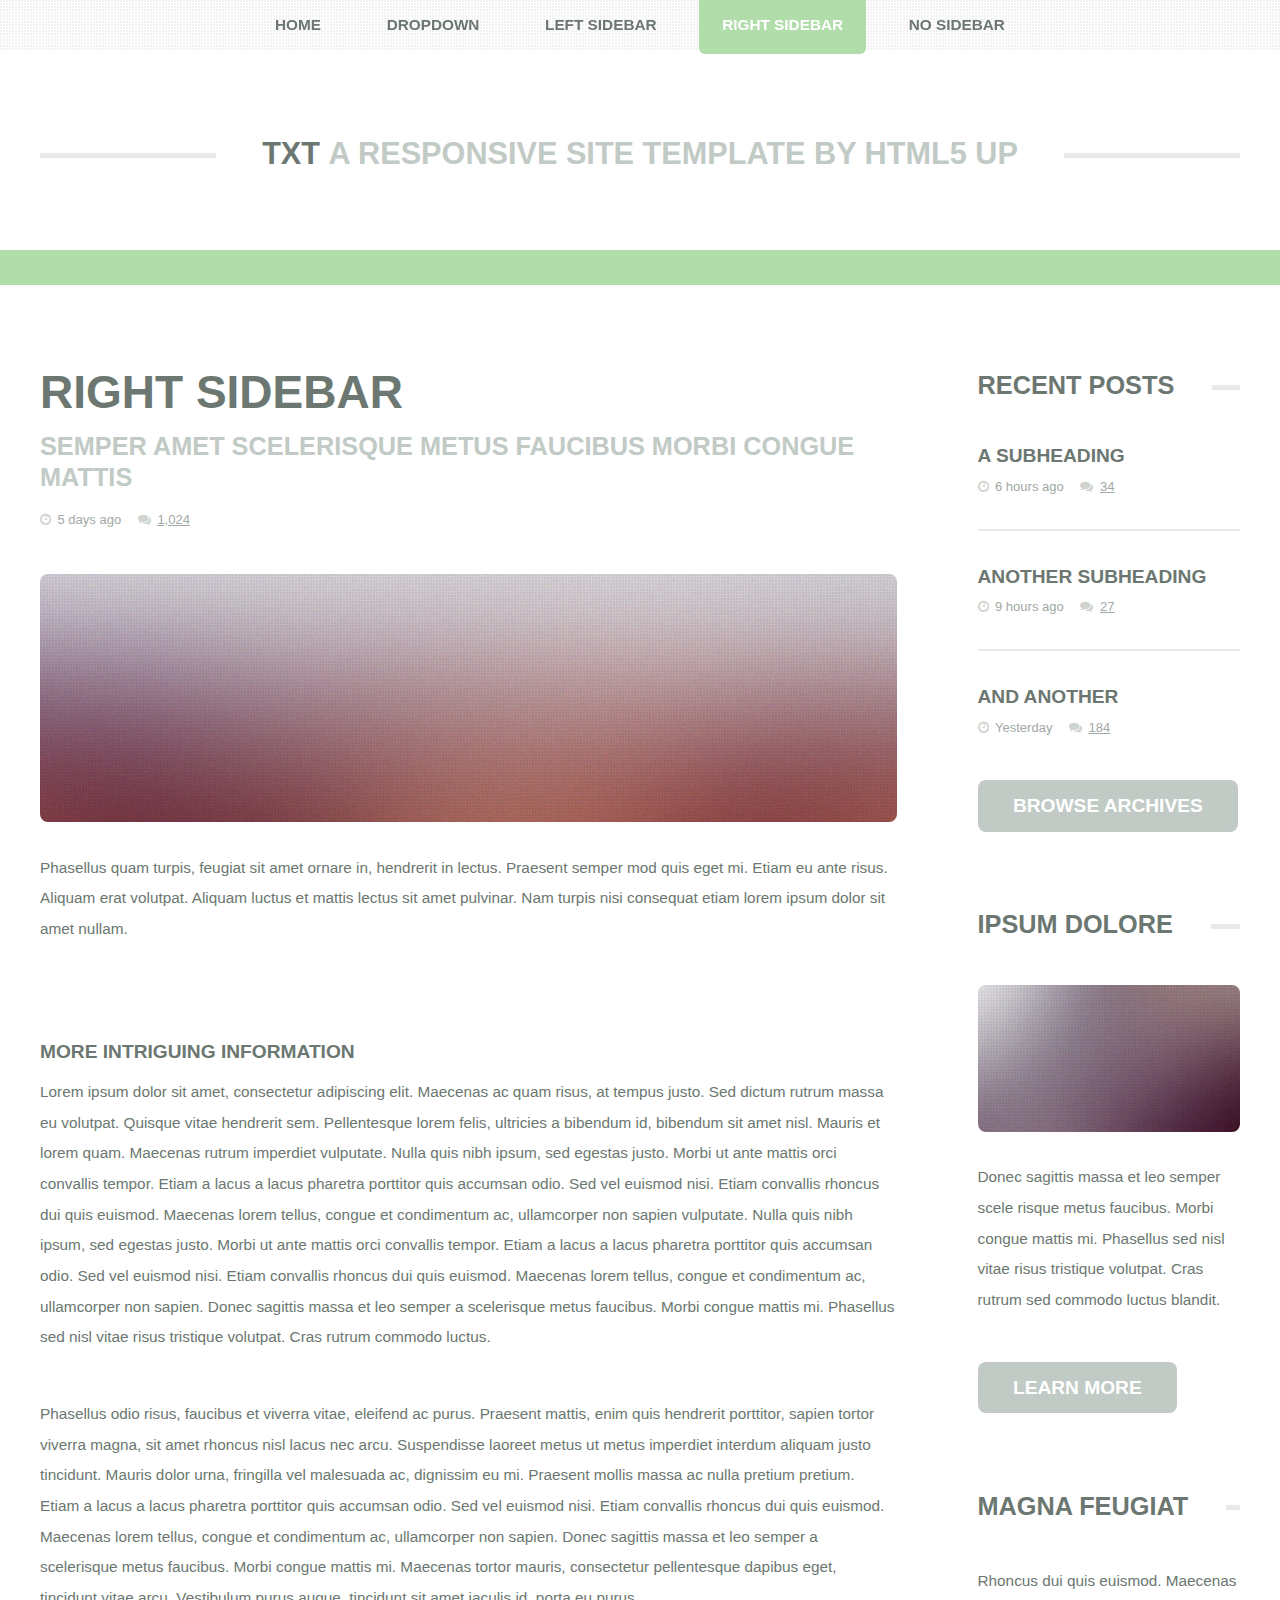
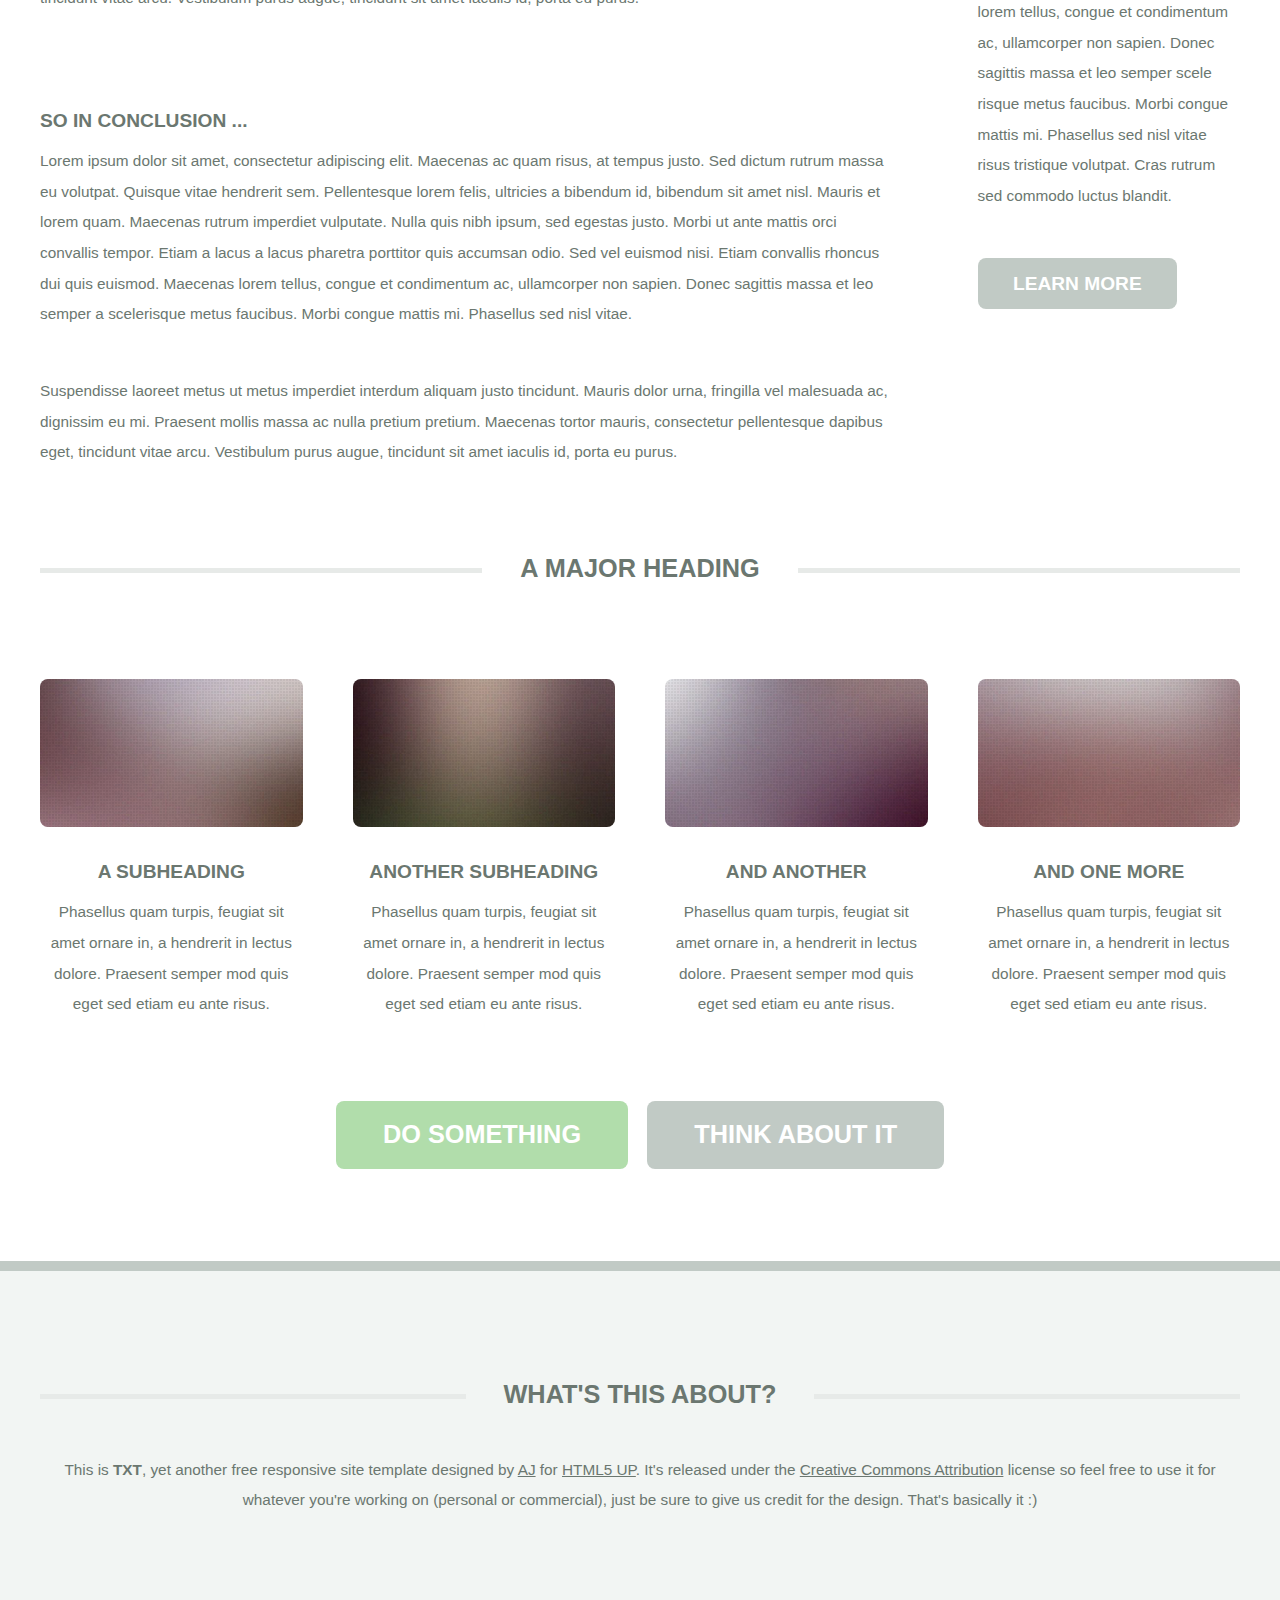
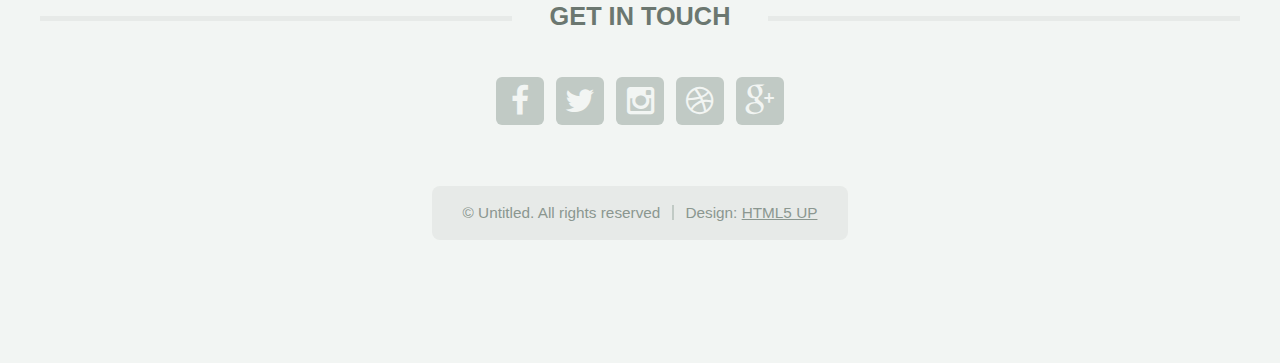
<file: right-sidebar.html>
<!DOCTYPE HTML>
<!--
	TXT by HTML5 UP
	html5up.net | @n33co
	Free for personal and commercial use under the CCA 3.0 license (html5up.net/license)
-->
<html>
	<head>
		<title>Right Sidebar - TXT by HTML5 UP</title>
		<meta charset="utf-8" />
		<meta name="viewport" content="width=device-width, initial-scale=1" />
		<!--[if lte IE 8]><script src="assets/js/ie/html5shiv.js"></script><![endif]-->
		<link rel="stylesheet" href="assets/css/main.css" />
		<!--[if lte IE 8]><link rel="stylesheet" href="assets/css/ie8.css" /><![endif]-->
	</head>
	<body>
		<div id="page-wrapper">

			<!-- Header -->
				<header id="header">
					<div class="logo container">
						<div>
							<h1><a href="index.html" id="logo">TXT</a></h1>
							<p>A responsive site template by HTML5 UP</p>
						</div>
					</div>
				</header>

			<!-- Nav -->
				<nav id="nav">
					<ul>
						<li><a href="index.html">Home</a></li>
						<li>
							<a href="#">Dropdown</a>
							<ul>
								<li><a href="#">Lorem ipsum dolor</a></li>
								<li><a href="#">Magna phasellus</a></li>
								<li>
									<a href="#">Phasellus consequat</a>
									<ul>
										<li><a href="#">Lorem ipsum dolor</a></li>
										<li><a href="#">Phasellus consequat</a></li>
										<li><a href="#">Magna phasellus</a></li>
										<li><a href="#">Etiam dolore nisl</a></li>
									</ul>
								</li>
								<li><a href="#">Veroeros feugiat</a></li>
							</ul>
						</li>
						<li><a href="left-sidebar.html">Left Sidebar</a></li>
						<li class="current"><a href="right-sidebar.html">Right Sidebar</a></li>
						<li><a href="no-sidebar.html">No Sidebar</a></li>
					</ul>
				</nav>

			<!-- Main -->
				<div id="main-wrapper">
					<div id="main" class="container">
						<div class="row">
							<div class="9u 12u(mobile) important(mobile)">
								<div class="content content-left">

									<!-- Content -->

										<article class="box page-content">

											<header>
												<h2>Right Sidebar</h2>
												<p>Semper amet scelerisque metus faucibus morbi congue mattis</p>
												<ul class="meta">
													<li class="icon fa-clock-o">5 days ago</li>
													<li class="icon fa-comments"><a href="#">1,024</a></li>
												</ul>
											</header>

											<section>
												<span class="image featured"><img src="images/pic05.jpg" alt="" /></span>
												<p>
													Phasellus quam turpis, feugiat sit amet ornare in, hendrerit in lectus.
													Praesent semper mod quis eget mi. Etiam eu ante risus. Aliquam erat volutpat.
													Aliquam luctus et mattis lectus sit amet pulvinar. Nam turpis nisi
													consequat etiam lorem ipsum dolor sit amet nullam.
												</p>
											</section>

											<section>
												<h3>More intriguing information</h3>
												<p>
													Lorem ipsum dolor sit amet, consectetur adipiscing elit. Maecenas ac quam risus, at tempus
													justo. Sed dictum rutrum massa eu volutpat. Quisque vitae hendrerit sem. Pellentesque lorem felis,
													ultricies a bibendum id, bibendum sit amet nisl. Mauris et lorem quam. Maecenas rutrum imperdiet
													vulputate. Nulla quis nibh ipsum, sed egestas justo. Morbi ut ante mattis orci convallis tempor.
													Etiam a lacus a lacus pharetra porttitor quis accumsan odio. Sed vel euismod nisi. Etiam convallis
													rhoncus dui quis euismod. Maecenas lorem tellus, congue et condimentum ac, ullamcorper non sapien
													vulputate. Nulla quis nibh ipsum, sed egestas justo. Morbi ut ante mattis orci convallis tempor.
													Etiam a lacus a lacus pharetra porttitor quis accumsan odio. Sed vel euismod nisi. Etiam convallis
													rhoncus dui quis euismod. Maecenas lorem tellus, congue et condimentum ac, ullamcorper non sapien.
													Donec sagittis massa et leo semper a scelerisque metus faucibus. Morbi congue mattis mi.
													Phasellus sed nisl vitae risus tristique volutpat. Cras rutrum commodo luctus.
												</p>
												<p>
													Phasellus odio risus, faucibus et viverra vitae, eleifend ac purus. Praesent mattis, enim
													quis hendrerit porttitor, sapien tortor viverra magna, sit amet rhoncus nisl lacus nec arcu.
													Suspendisse laoreet metus ut metus imperdiet interdum aliquam justo tincidunt. Mauris dolor urna,
													fringilla vel malesuada ac, dignissim eu mi. Praesent mollis massa ac nulla pretium pretium.
													Etiam a lacus a lacus pharetra porttitor quis accumsan odio. Sed vel euismod nisi. Etiam convallis
													rhoncus dui quis euismod. Maecenas lorem tellus, congue et condimentum ac, ullamcorper non sapien.
													Donec sagittis massa et leo semper a scelerisque metus faucibus. Morbi congue mattis mi.
													Maecenas tortor mauris, consectetur pellentesque dapibus eget, tincidunt vitae arcu.
													Vestibulum purus augue, tincidunt sit amet iaculis id, porta eu purus.
												</p>
											</section>

											<section>
												<h3>So in conclusion ...</h3>
												<p>
													Lorem ipsum dolor sit amet, consectetur adipiscing elit. Maecenas ac quam risus, at tempus
													justo. Sed dictum rutrum massa eu volutpat. Quisque vitae hendrerit sem. Pellentesque lorem felis,
													ultricies a bibendum id, bibendum sit amet nisl. Mauris et lorem quam. Maecenas rutrum imperdiet
													vulputate. Nulla quis nibh ipsum, sed egestas justo. Morbi ut ante mattis orci convallis tempor.
													Etiam a lacus a lacus pharetra porttitor quis accumsan odio. Sed vel euismod nisi. Etiam convallis
													rhoncus dui quis euismod. Maecenas lorem tellus, congue et condimentum ac, ullamcorper non sapien.
													Donec sagittis massa et leo semper a scelerisque metus faucibus. Morbi congue mattis mi.
													Phasellus sed nisl vitae.
												</p>
												<p>
													Suspendisse laoreet metus ut metus imperdiet interdum aliquam justo tincidunt. Mauris dolor urna,
													fringilla vel malesuada ac, dignissim eu mi. Praesent mollis massa ac nulla pretium pretium.
													Maecenas tortor mauris, consectetur pellentesque dapibus eget, tincidunt vitae arcu.
													Vestibulum purus augue, tincidunt sit amet iaculis id, porta eu purus.
												</p>
											</section>

										</article>

								</div>
							</div>
							<div class="3u 12u(mobile)">
								<div class="sidebar">

									<!-- Sidebar -->

										<!-- Recent Posts -->
											<section>
												<h2 class="major"><span>Recent Posts</span></h2>
												<ul class="divided">
													<li>
														<article class="box post-summary">
															<h3><a href="#">A Subheading</a></h3>
															<ul class="meta">
																<li class="icon fa-clock-o">6 hours ago</li>
																<li class="icon fa-comments"><a href="#">34</a></li>
															</ul>
														</article>
													</li>
													<li>
														<article class="box post-summary">
															<h3><a href="#">Another Subheading</a></h3>
															<ul class="meta">
																<li class="icon fa-clock-o">9 hours ago</li>
																<li class="icon fa-comments"><a href="#">27</a></li>
															</ul>
														</article>
													</li>
													<li>
														<article class="box post-summary">
															<h3><a href="#">And Another</a></h3>
															<ul class="meta">
																<li class="icon fa-clock-o">Yesterday</li>
																<li class="icon fa-comments"><a href="#">184</a></li>
															</ul>
														</article>
													</li>
												</ul>
												<a href="#" class="button alt">Browse Archives</a>
											</section>

										<!-- Something -->
											<section>
												<h2 class="major"><span>Ipsum Dolore</span></h2>
												<a href="#" class="image featured"><img src="images/pic03.jpg" alt="" /></a>
												<p>
													Donec sagittis massa et leo semper scele risque metus faucibus. Morbi congue mattis mi.
													Phasellus sed nisl vitae risus tristique volutpat. Cras rutrum sed commodo luctus blandit.
												</p>
												<a href="#" class="button alt">Learn more</a>
											</section>

										<!-- Something -->
											<section>
												<h2 class="major"><span>Magna Feugiat</span></h2>
												<p>
													Rhoncus dui quis euismod. Maecenas lorem tellus, congue et condimentum ac, ullamcorper non sapien.
													Donec sagittis massa et leo semper scele risque metus faucibus. Morbi congue mattis mi.
													Phasellus sed nisl vitae risus tristique volutpat. Cras rutrum sed commodo luctus blandit.
												</p>
												<a href="#" class="button alt">Learn more</a>
											</section>

								</div>
							</div>
						</div>
						<div class="row 200%">
							<div class="12u">

								<!-- Features -->
									<section class="box features">
										<h2 class="major"><span>A Major Heading</span></h2>
										<div>
											<div class="row">
												<div class="3u 12u(mobile)">

													<!-- Feature -->
														<section class="box feature">
															<a href="#" class="image featured"><img src="images/pic01.jpg" alt="" /></a>
															<h3><a href="#">A Subheading</a></h3>
															<p>
																Phasellus quam turpis, feugiat sit amet ornare in, a hendrerit in
																lectus dolore. Praesent semper mod quis eget sed etiam eu ante risus.
															</p>
														</section>

												</div>
												<div class="3u 12u(mobile)">

													<!-- Feature -->
														<section class="box feature">
															<a href="#" class="image featured"><img src="images/pic02.jpg" alt="" /></a>
															<h3><a href="#">Another Subheading</a></h3>
															<p>
																Phasellus quam turpis, feugiat sit amet ornare in, a hendrerit in
																lectus dolore. Praesent semper mod quis eget sed etiam eu ante risus.
															</p>
														</section>

												</div>
												<div class="3u 12u(mobile)">

													<!-- Feature -->
														<section class="box feature">
															<a href="#" class="image featured"><img src="images/pic03.jpg" alt="" /></a>
															<h3><a href="#">And Another</a></h3>
															<p>
																Phasellus quam turpis, feugiat sit amet ornare in, a hendrerit in
																lectus dolore. Praesent semper mod quis eget sed etiam eu ante risus.
															</p>
														</section>

												</div>
												<div class="3u 12u(mobile)">

													<!-- Feature -->
														<section class="box feature">
															<a href="#" class="image featured"><img src="images/pic04.jpg" alt="" /></a>
															<h3><a href="#">And One More</a></h3>
															<p>
																Phasellus quam turpis, feugiat sit amet ornare in, a hendrerit in
																lectus dolore. Praesent semper mod quis eget sed etiam eu ante risus.
															</p>
														</section>

												</div>
											</div>
											<div class="row">
												<div class="12u">
													<ul class="actions">
														<li><a href="#" class="button big">Do Something</a></li>
														<li><a href="#" class="button alt big">Think About It</a></li>
													</ul>
												</div>
											</div>
										</div>
									</section>

							</div>
						</div>
					</div>
				</div>

			<!-- Footer -->
				<footer id="footer" class="container">
					<div class="row 200%">
						<div class="12u">

							<!-- About -->
								<section>
									<h2 class="major"><span>What's this about?</span></h2>
									<p>
										This is <strong>TXT</strong>, yet another free responsive site template designed by
										<a href="http://n33.co">AJ</a> for <a href="http://html5up.net">HTML5 UP</a>. It's released under the
										<a href="http://html5up.net/license/">Creative Commons Attribution</a> license so feel free to use it for
										whatever you're working on (personal or commercial), just be sure to give us credit for the design.
										That's basically it :)
									</p>
								</section>

						</div>
					</div>
					<div class="row 200%">
						<div class="12u">

							<!-- Contact -->
								<section>
									<h2 class="major"><span>Get in touch</span></h2>
									<ul class="contact">
										<li><a class="icon fa-facebook" href="#"><span class="label">Facebook</span></a></li>
										<li><a class="icon fa-twitter" href="#"><span class="label">Twitter</span></a></li>
										<li><a class="icon fa-instagram" href="#"><span class="label">Instagram</span></a></li>
										<li><a class="icon fa-dribbble" href="#"><span class="label">Dribbble</span></a></li>
										<li><a class="icon fa-google-plus" href="#"><span class="label">Google+</span></a></li>
									</ul>
								</section>

						</div>
					</div>

					<!-- Copyright -->
						<div id="copyright">
							<ul class="menu">
								<li>&copy; Untitled. All rights reserved</li><li>Design: <a href="http://html5up.net">HTML5 UP</a></li>
							</ul>
						</div>

				</footer>

		</div>

		<!-- Scripts -->
			<script src="assets/js/jquery.min.js"></script>
			<script src="assets/js/jquery.dropotron.min.js"></script>
			<script src="assets/js/skel.min.js"></script>
			<script src="assets/js/skel-viewport.min.js"></script>
			<script src="assets/js/util.js"></script>
			<!--[if lte IE 8]><script src="assets/js/ie/respond.min.js"></script><![endif]-->
			<script src="assets/js/main.js"></script>

	</body>
</html>
</file>
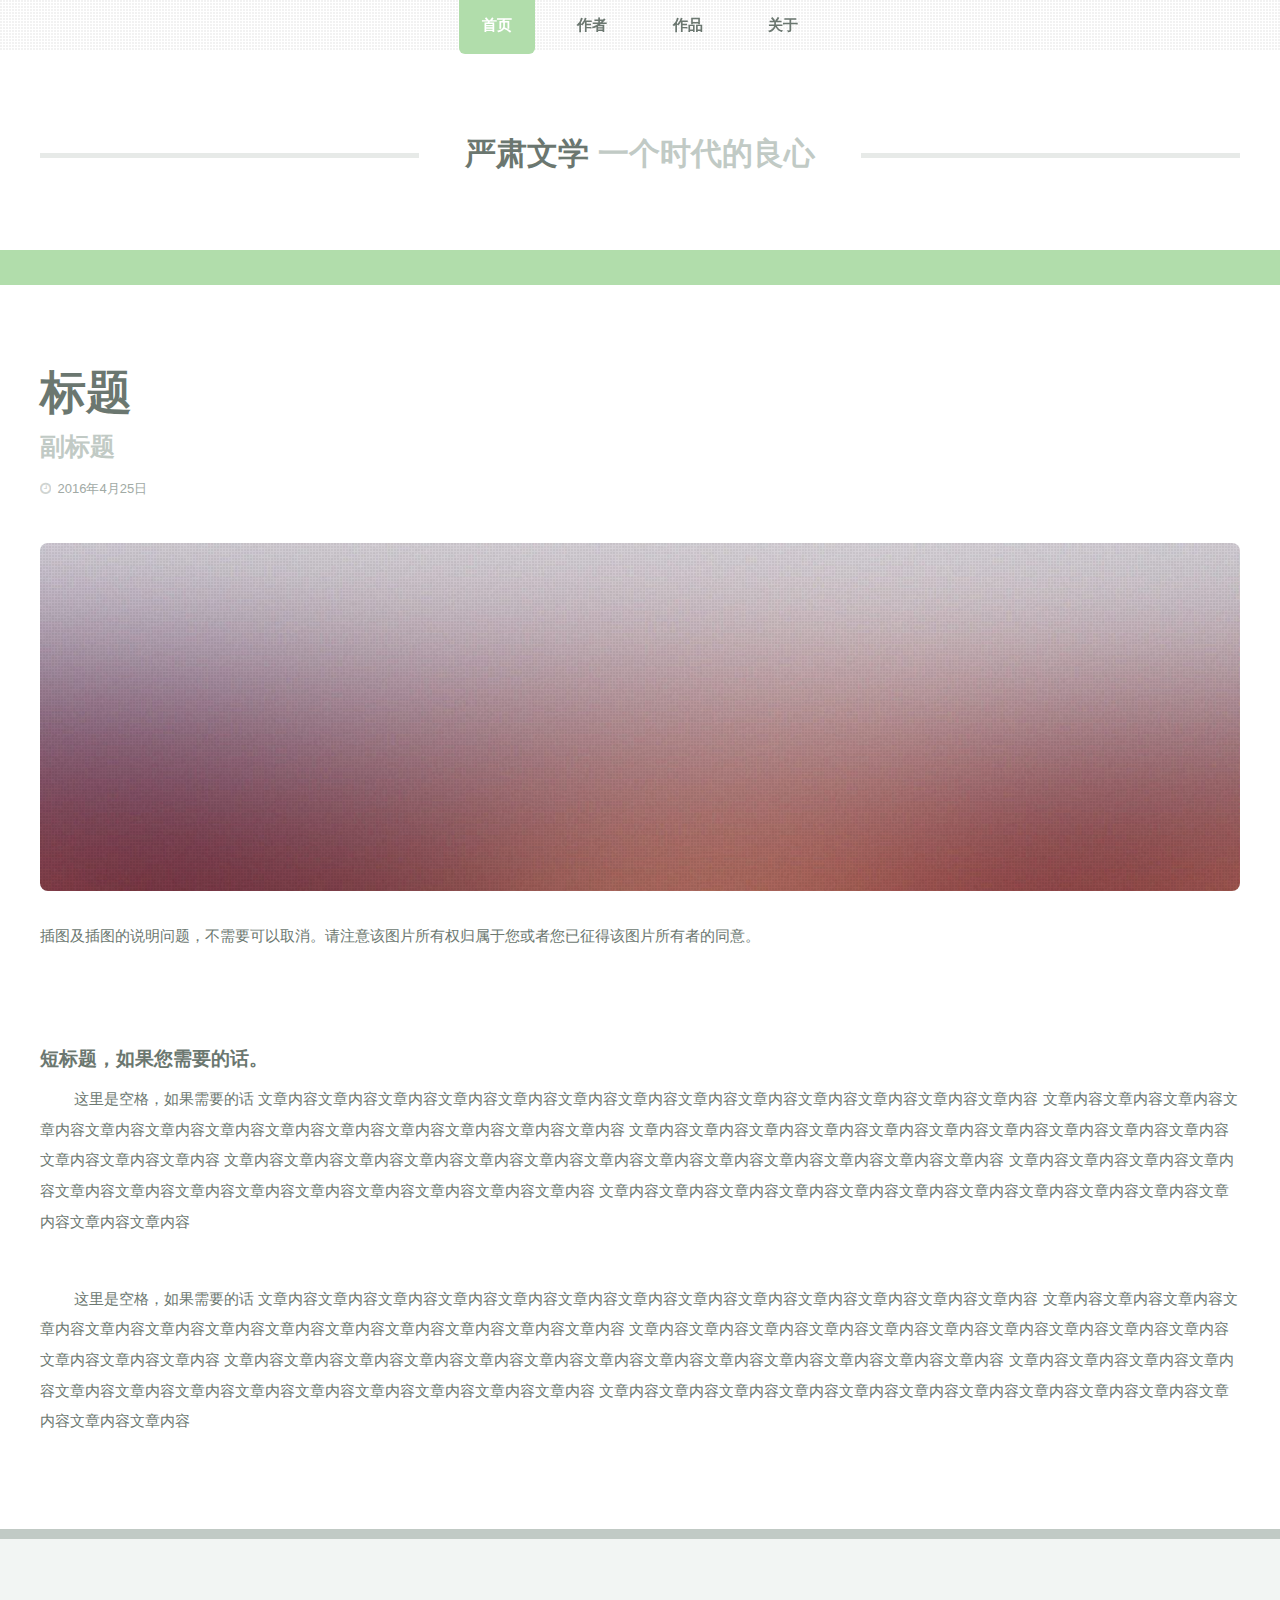
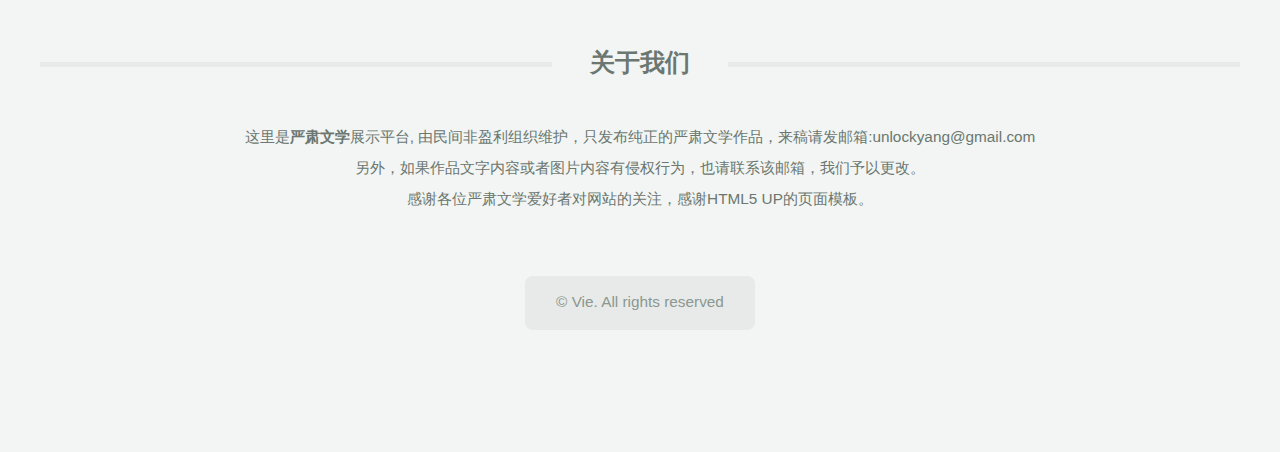
<file: yswx.html>
<!DOCTYPE HTML>
<!--
	TXT by HTML5 UP
	html5up.net | @n33co
	Free for personal and commercial use under the CCA 3.0 license (html5up.net/license)
-->
<html>
	<head>
		<title>No Sidebar - TXT by HTML5 UP</title>
		<meta charset="utf-8" />
		<meta name="viewport" content="width=device-width, initial-scale=1" />
		<!--[if lte IE 8]><script src="assets/js/ie/html5shiv.js"></script><![endif]-->
		<link rel="stylesheet" href="assets/css/main.css" />
		<!--[if lte IE 8]><link rel="stylesheet" href="assets/css/ie8.css" /><![endif]-->
	</head>
	<body>
		<div id="page-wrapper">

			<!-- Header -->
				<header id="header">
					<div class="logo container">
						<div>
							<h1><a href="index.html" id="logo">严肃文学</a></h1>
							<p>一个时代的良心</p>
						</div>
					</div>
				</header>

			<!-- Nav -->
				<nav id="nav">
					<ul>
						<li class="current"><a href="index.html">首页</a></li>
						<li><a href="#">作者</a><ul id="authors"></ul></li>
						<li><a href="#">作品</a><ul id="letters"></ul></li>
						<li><a href="#footer">关于</a></li>
					</ul>
				</nav>

			<!-- Main -->
				<div id="main-wrapper">
					<div id="main" class="container">
						<div class="row">
							<div class="12u">
								<div class="content">
									<!-- Content -->
										<article class="box page-content">
											<header>
												<h2>标题</h2>
												<p>副标题</p>
												<ul class="meta">
													<li class="icon fa-clock-o">2016年4月25日</li>
												</ul>
											</header>

											<section>
												<span class="image featured"><img src="images/pic05.jpg" alt="" /></span>
												<p>
													插图及插图的说明问题，不需要可以取消。请注意该图片所有权归属于您或者您已征得该图片所有者的同意。
												</p>
											</section>
											
											<section>
												<h3>短标题，如果您需要的话。</h3>
												<p>
													&nbsp;&nbsp;&nbsp;&nbsp;&nbsp;&nbsp;&nbsp;&nbsp;这里是空格，如果需要的话
													文章内容文章内容文章内容文章内容文章内容文章内容文章内容文章内容文章内容文章内容文章内容文章内容文章内容
													文章内容文章内容文章内容文章内容文章内容文章内容文章内容文章内容文章内容文章内容文章内容文章内容文章内容
													文章内容文章内容文章内容文章内容文章内容文章内容文章内容文章内容文章内容文章内容文章内容文章内容文章内容
													文章内容文章内容文章内容文章内容文章内容文章内容文章内容文章内容文章内容文章内容文章内容文章内容文章内容
													文章内容文章内容文章内容文章内容文章内容文章内容文章内容文章内容文章内容文章内容文章内容文章内容文章内容
													文章内容文章内容文章内容文章内容文章内容文章内容文章内容文章内容文章内容文章内容文章内容文章内容文章内容
												</p>
												<p>
													&nbsp;&nbsp;&nbsp;&nbsp;&nbsp;&nbsp;&nbsp;&nbsp;这里是空格，如果需要的话
													文章内容文章内容文章内容文章内容文章内容文章内容文章内容文章内容文章内容文章内容文章内容文章内容文章内容
													文章内容文章内容文章内容文章内容文章内容文章内容文章内容文章内容文章内容文章内容文章内容文章内容文章内容
													文章内容文章内容文章内容文章内容文章内容文章内容文章内容文章内容文章内容文章内容文章内容文章内容文章内容
													文章内容文章内容文章内容文章内容文章内容文章内容文章内容文章内容文章内容文章内容文章内容文章内容文章内容
													文章内容文章内容文章内容文章内容文章内容文章内容文章内容文章内容文章内容文章内容文章内容文章内容文章内容
													文章内容文章内容文章内容文章内容文章内容文章内容文章内容文章内容文章内容文章内容文章内容文章内容文章内容
												</p>
											</section>
										</article>
								</div>
							</div>
						</div>
					</div>
				</div>

				<!-- Footer -->
				<footer id="footer" class="container">
					<div class="row 200%">
						<div class="12u">

							<!-- About -->
								<section>
									<h2 class="major"><span>关于我们</span></h2>
									<p>
										这里是<strong>严肃文学</strong>展示平台, 由民间非盈利组织维护，只发布纯正的严肃文学作品，来稿请发邮箱:unlockyang@gmail.com<br>
										另外，如果作品文字内容或者图片内容有侵权行为，也请联系该邮箱，我们予以更改。<br>
										感谢各位严肃文学爱好者对网站的关注，感谢HTML5 UP的页面模板。
									</p>
								</section>
						</div>
					</div>


					<!-- Copyright -->
						<div id="copyright">
							<ul class="menu">
								<li>&copy; Vie. All rights reserved</li></li>
							</ul>
						</div>
				</footer>
		</div>

		<!-- Scripts -->
			<script src="assets/js/jquery.min.js"></script>
			<script src="assets/js/yswx.js"></script>
			<script src="assets/js/jquery.dropotron.min.js"></script>
			<script src="assets/js/skel.min.js"></script>
			<script src="assets/js/skel-viewport.min.js"></script>
			<script src="assets/js/util.js"></script>
			<script src="assets/js/main.js"></script>

	</body>
</html>
</file>
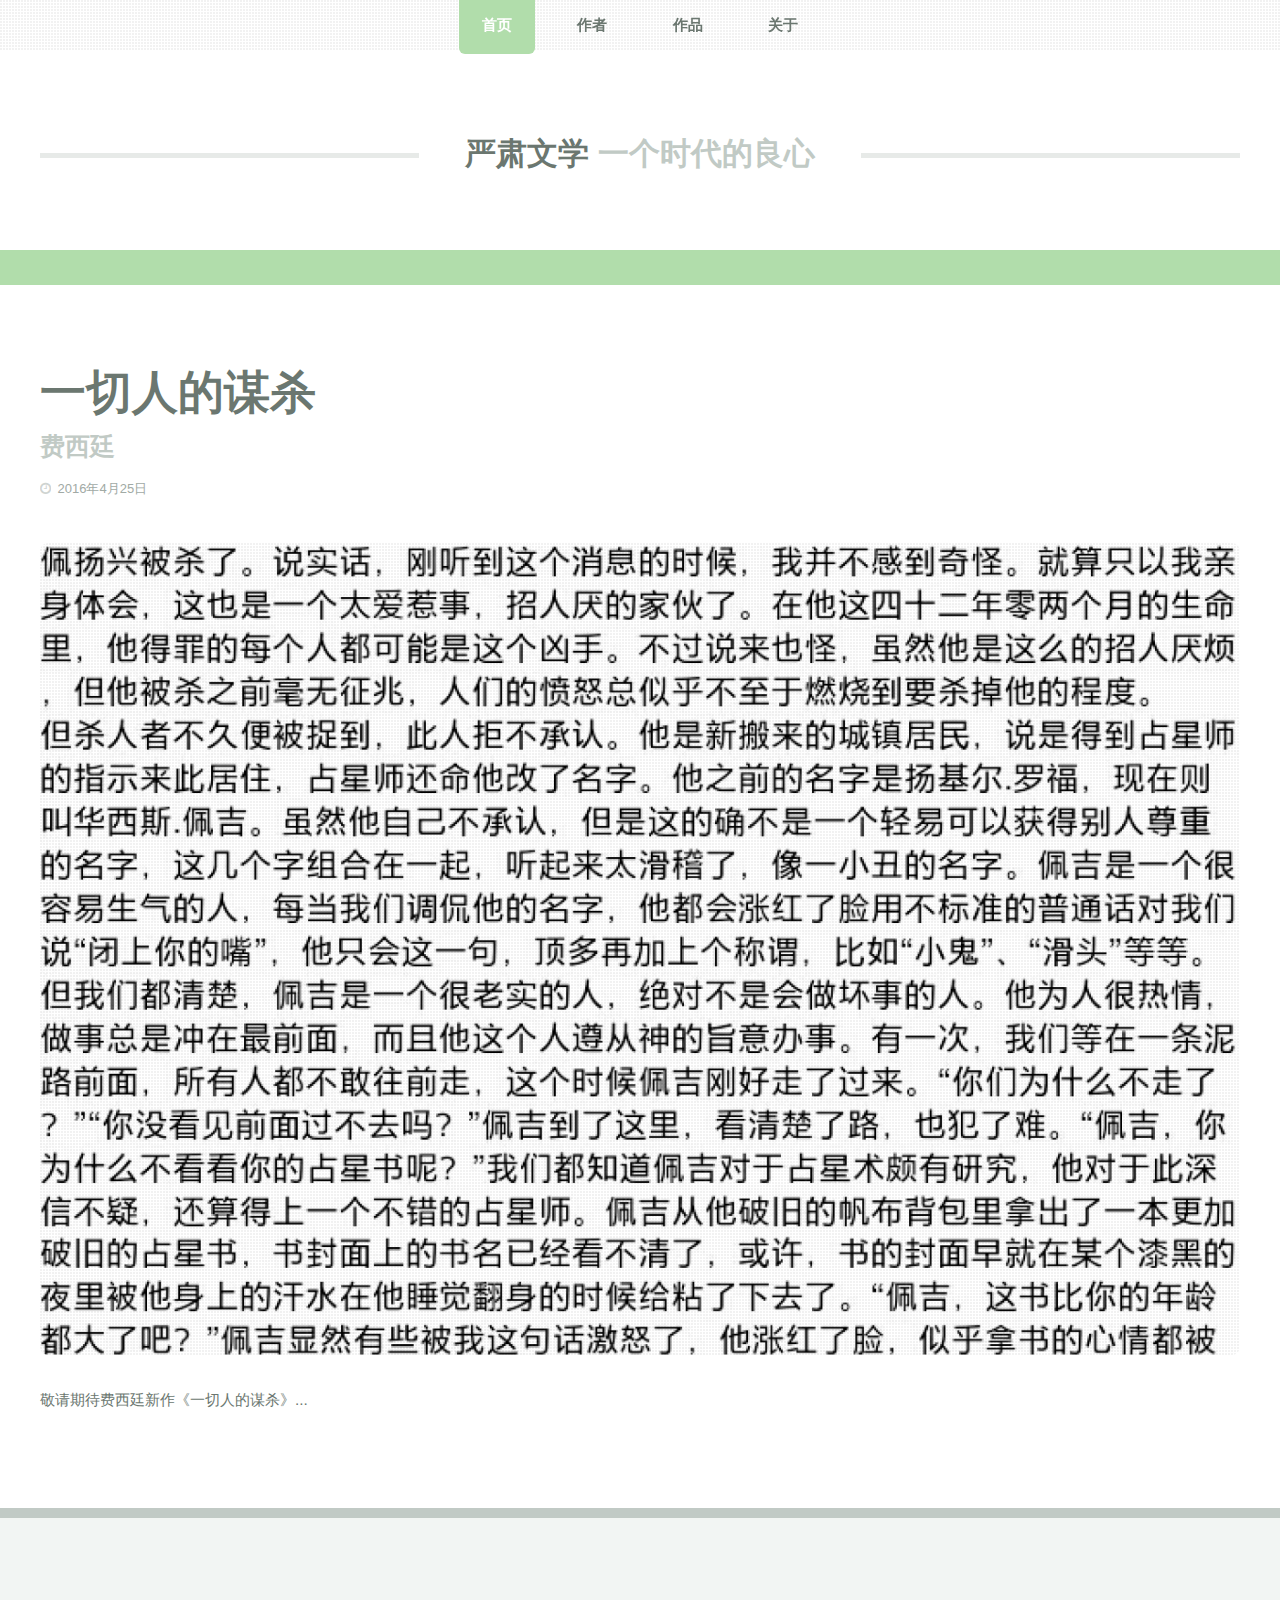
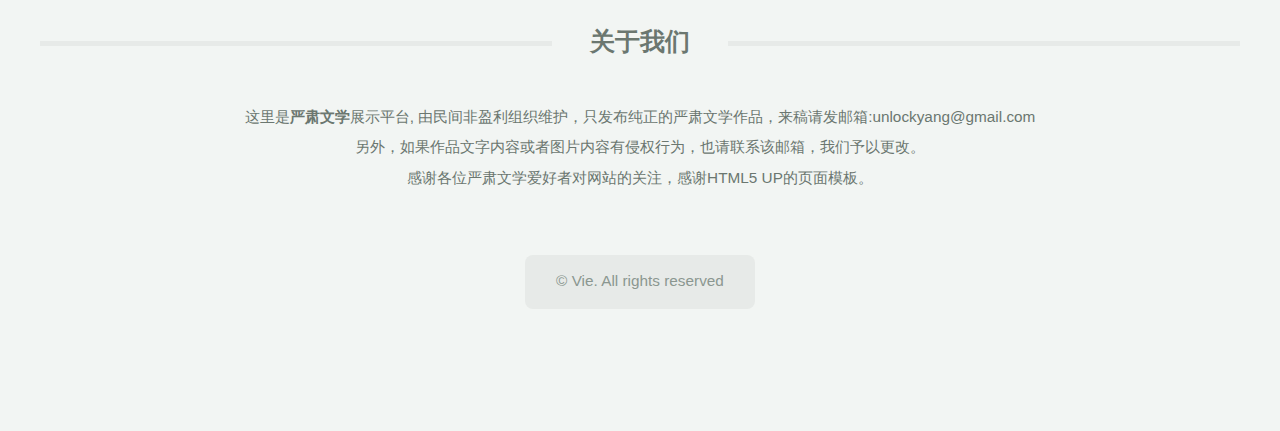
<file: yswx001.html>
<!DOCTYPE HTML>
<!--
	TXT by HTML5 UP
	html5up.net | @n33co
	Free for personal and commercial use under the CCA 3.0 license (html5up.net/license)
-->
<html>
	<head>
		<title>一切人的谋杀</title>
		<meta charset="utf-8" />
		<meta name="viewport" content="width=device-width, initial-scale=1" />
		<!--[if lte IE 8]><script src="assets/js/ie/html5shiv.js"></script><![endif]-->
		<link rel="stylesheet" href="assets/css/main.css" />
		<!--[if lte IE 8]><link rel="stylesheet" href="assets/css/ie8.css" /><![endif]-->
	</head>
	<body>
		<div id="page-wrapper">

			<!-- Header -->
				<header id="header">
					<div class="logo container">
						<div>
							<h1><a href="index.html" id="logo">严肃文学</a></h1>
							<p>一个时代的良心</p>
						</div>
					</div>
				</header>

			<!-- Nav -->
				<nav id="nav">
					<ul>
						<li class="current"><a href="index.html">首页</a></li>
						<li><a href="#">作者</a><ul id="authors"></ul></li>
						<li><a href="#">作品</a><ul id="letters"></ul></li>
						<li><a href="#footer">关于</a></li>
					</ul>
				</nav>

			<!-- Main -->
				<div id="main-wrapper">
					<div id="main" class="container">
						<div class="row">
							<div class="12u">
								<div class="content">

									<!-- Content -->

										<article class="box page-content">

											<header>
												<h2>一切人的谋杀</h2>
												<p>费西廷</p>
												<ul class="meta">
													<li class="icon fa-clock-o">2016年4月25日</li>
												</ul>
											</header>

											<section>
												<span class="image featured"><img src="images/yswx001_01.png" alt="" /></span>																								
												<p>
													敬请期待费西廷新作《一切人的谋杀》...
												</p>
											</section>
										</article>

								</div>
							</div>
						</div>
					</div>
				</div>

				<!-- Footer -->
				<footer id="footer" class="container">
					<div class="row 200%">
						<div class="12u">

							<!-- About -->
								<section>
									<h2 class="major"><span>关于我们</span></h2>
									<p>
										这里是<strong>严肃文学</strong>展示平台, 由民间非盈利组织维护，只发布纯正的严肃文学作品，来稿请发邮箱:unlockyang@gmail.com<br>
										另外，如果作品文字内容或者图片内容有侵权行为，也请联系该邮箱，我们予以更改。<br>
										感谢各位严肃文学爱好者对网站的关注，感谢HTML5 UP的页面模板。
									</p>
								</section>
						</div>
					</div>


					<!-- Copyright -->
						<div id="copyright">
							<ul class="menu">
								<li>&copy; Vie. All rights reserved</li></li>
							</ul>
						</div>
				</footer>
		</div>

		<!-- Scripts -->
			<script src="assets/js/jquery.min.js"></script>
			<script src="assets/js/yswx.js"></script>
			<script src="assets/js/jquery.dropotron.min.js"></script>
			<script src="assets/js/skel.min.js"></script>
			<script src="assets/js/skel-viewport.min.js"></script>
			<script src="assets/js/util.js"></script>
			<script src="assets/js/main.js"></script>

	</body>
</html>
</file>
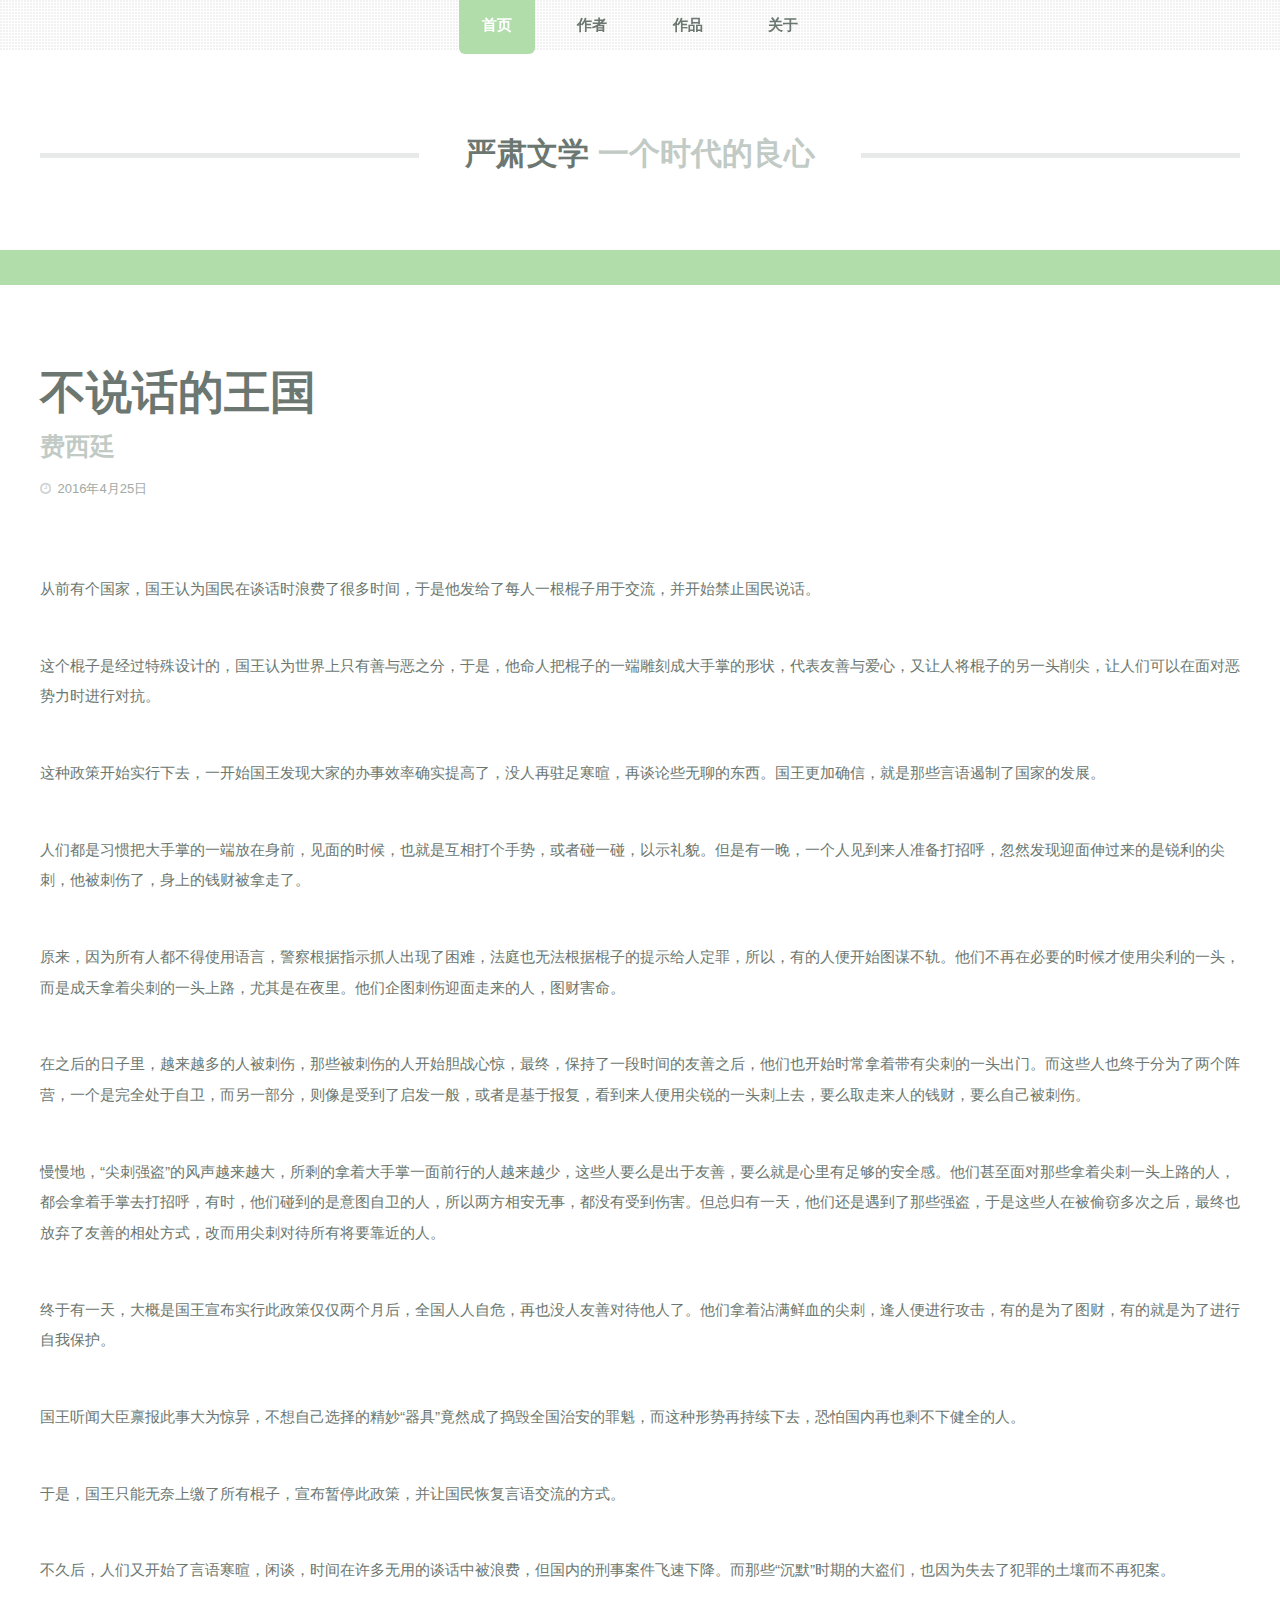
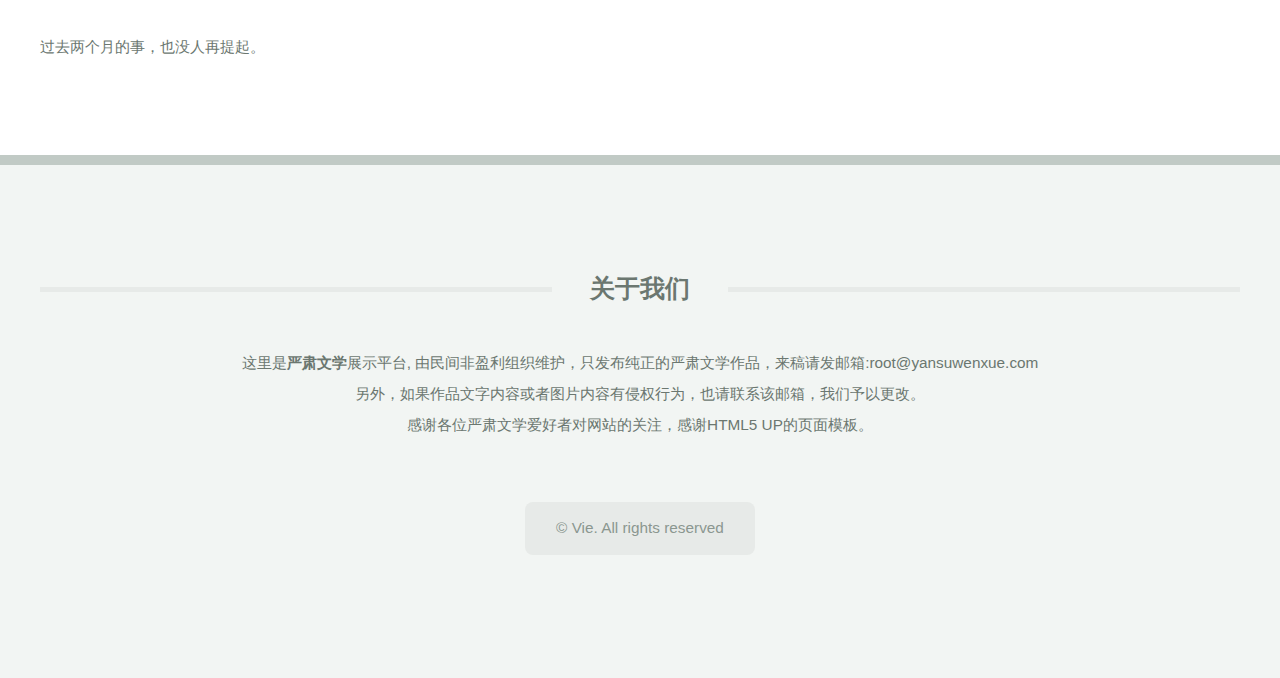
<file: yswx002.html>
<!DOCTYPE HTML>
<!--
	TXT by HTML5 UP
	html5up.net | @n33co
	Free for personal and commercial use under the CCA 3.0 license (html5up.net/license)
-->
<html>
	<head>
		<title>不说话的王国</title>
		<meta charset="utf-8" />
		<meta name="viewport" content="width=device-width, initial-scale=1" />
		<!--[if lte IE 8]><script src="assets/js/ie/html5shiv.js"></script><![endif]-->
		<link rel="stylesheet" href="assets/css/main.css" />
		<!--[if lte IE 8]><link rel="stylesheet" href="assets/css/ie8.css" /><![endif]-->
	</head>
	<body>
		<div id="page-wrapper">

			<!-- Header -->
				<header id="header">
					<div class="logo container">
						<div>
							<h1><a href="index.html" id="logo">严肃文学</a></h1>
							<p>一个时代的良心</p>
						</div>
					</div>
				</header>

			<!-- Nav -->
				<nav id="nav">
					<ul>
						<li class="current"><a href="index.html">首页</a></li>
						<li><a href="#">作者</a><ul id="authors"></ul></li>
						<li><a href="#">作品</a><ul id="letters"></ul></li>
						<li><a href="#footer">关于</a></li>
					</ul>
				</nav>

			<!-- Main -->
				<div id="main-wrapper">
					<div id="main" class="container">
						<div class="row">
							<div class="12u">
								<div class="content">

									<!-- Content -->

										<article class="box page-content">

											<header>
												<h2>不说话的王国</h2>
												<p>费西廷</p>
												<p></p>
												<ul class="meta">
													<li class="icon fa-clock-o">2016年4月25日</li>
												</ul>
											</header>
											&nbsp;&nbsp;&nbsp;&nbsp;&nbsp;&nbsp;&nbsp;&nbsp;
											<section>
												<p>从前有个国家，国王认为国民在谈话时浪费了很多时间，于是他发给了每人一根棍子用于交流，并开始禁止国民说话。</p>
												<p>这个棍子是经过特殊设计的，国王认为世界上只有善与恶之分，于是，他命人把棍子的一端雕刻成大手掌的形状，代表友善与爱心，又让人将棍子的另一头削尖，让人们可以在面对恶势力时进行对抗。</p>
												<p>这种政策开始实行下去，一开始国王发现大家的办事效率确实提高了，没人再驻足寒暄，再谈论些无聊的东西。国王更加确信，就是那些言语遏制了国家的发展。</p>
												<p>人们都是习惯把大手掌的一端放在身前，见面的时候，也就是互相打个手势，或者碰一碰，以示礼貌。但是有一晚，一个人见到来人准备打招呼，忽然发现迎面伸过来的是锐利的尖刺，他被刺伤了，身上的钱财被拿走了。</p>
												<p>原来，因为所有人都不得使用语言，警察根据指示抓人出现了困难，法庭也无法根据棍子的提示给人定罪，所以，有的人便开始图谋不轨。他们不再在必要的时候才使用尖利的一头，而是成天拿着尖刺的一头上路，尤其是在夜里。他们企图刺伤迎面走来的人，图财害命。</p>
												<p>在之后的日子里，越来越多的人被刺伤，那些被刺伤的人开始胆战心惊，最终，保持了一段时间的友善之后，他们也开始时常拿着带有尖刺的一头出门。而这些人也终于分为了两个阵营，一个是完全处于自卫，而另一部分，则像是受到了启发一般，或者是基于报复，看到来人便用尖锐的一头刺上去，要么取走来人的钱财，要么自己被刺伤。</p>
												<p>慢慢地，“尖刺强盗”的风声越来越大，所剩的拿着大手掌一面前行的人越来越少，这些人要么是出于友善，要么就是心里有足够的安全感。他们甚至面对那些拿着尖刺一头上路的人，都会拿着手掌去打招呼，有时，他们碰到的是意图自卫的人，所以两方相安无事，都没有受到伤害。但总归有一天，他们还是遇到了那些强盗，于是这些人在被偷窃多次之后，最终也放弃了友善的相处方式，改而用尖刺对待所有将要靠近的人。</p>
												<p>终于有一天，大概是国王宣布实行此政策仅仅两个月后，全国人人自危，再也没人友善对待他人了。他们拿着沾满鲜血的尖刺，逢人便进行攻击，有的是为了图财，有的就是为了进行自我保护。</p>
												<p>国王听闻大臣禀报此事大为惊异，不想自己选择的精妙“器具”竟然成了捣毁全国治安的罪魁，而这种形势再持续下去，恐怕国内再也剩不下健全的人。</p>
												<p>于是，国王只能无奈上缴了所有棍子，宣布暂停此政策，并让国民恢复言语交流的方式。</p>
												<p>不久后，人们又开始了言语寒暄，闲谈，时间在许多无用的谈话中被浪费，但国内的刑事案件飞速下降。而那些“沉默”时期的大盗们，也因为失去了犯罪的土壤而不再犯案。</p>
												<p>过去两个月的事，也没人再提起。</p>
											</section>
										</article>
								</div>
							</div>
						</div>
					</div>
				</div>

				<!-- Footer -->
				<footer id="footer" class="container">
					<div class="row 200%">
						<div class="12u">

							<!-- About -->
								<section>
									<h2 class="major"><span>关于我们</span></h2>
									<p>
										这里是<strong>严肃文学</strong>展示平台, 由民间非盈利组织维护，只发布纯正的严肃文学作品，来稿请发邮箱:root@yansuwenxue.com<br>
										另外，如果作品文字内容或者图片内容有侵权行为，也请联系该邮箱，我们予以更改。<br>
										感谢各位严肃文学爱好者对网站的关注，感谢HTML5 UP的页面模板。
									</p>
								</section>
						</div>
					</div>


					<!-- Copyright -->
						<div id="copyright">
							<ul class="menu">
								<li>&copy; Vie. All rights reserved</li></li>
							</ul>
						</div>
				</footer>
		</div>

		<!-- Scripts -->
			<script src="assets/js/jquery.min.js"></script>
			<script src="assets/js/yswx.js"></script>
			<script src="assets/js/jquery.dropotron.min.js"></script>
			<script src="assets/js/skel.min.js"></script>
			<script src="assets/js/skel-viewport.min.js"></script>
			<script src="assets/js/util.js"></script>
			<script src="assets/js/main.js"></script>

	</body>
</html>
</file>
<file: assets/css/ie8.css>
/*
	TXT by HTML5 UP
	html5up.net | @n33co
	Free for personal and commercial use under the CCA 3.0 license (html5up.net/license)
*/

/* Basic */

	.image {
		position: relative;
		-ms-behavior: url("assets/js/ie/PIE.htc");
	}

		.image:before {
			display: none;
		}

		.image img {
			position: relative;
			-ms-behavior: url("assets/js/ie/PIE.htc");
		}

/* Form */

	form input[type="text"],
	form input[type="email"],
	form input[type="password"],
	form select,
	form textarea {
		position: relative;
		-ms-behavior: url("assets/js/ie/PIE.htc");
	}

/* Button */

	input[type="button"],
	input[type="submit"],
	input[type="reset"],
	button,
	.button {
		position: relative;
		-ms-behavior: url("assets/js/ie/PIE.htc");
	}

/* List */

	ul.contact li a {
		position: relative;
		-ms-behavior: url("assets/js/ie/PIE.htc");
	}

	ul.special a {
		position: relative;
		-ms-behavior: url("assets/js/ie/PIE.htc");
	}

/* Copyright */

	#copyright {
		position: relative;
		-ms-behavior: url("assets/js/ie/PIE.htc");
	}

/* Nav */

	#nav li a, #nav li span {
		position: relative;
		-ms-behavior: url("assets/js/ie/PIE.htc");
	}

/* Section/Article */

	section > .last-child, section.last-child, article > .last-child, article.last-child {
		margin-bottom: 0;
	}

/* Wrappers */

	#banner-wrapper {
		background-image: url("../../images/banner.jpg");
		background-position: center center;
		background-repeat: no-repeat;
		background-size: cover;
		-ms-behavior: url("assets/js/ie/backgroundsize.min.htc");
	}

		#banner-wrapper:before {
			display: none;
		}

/* Nav */

	#nav {
		background: #f8f8f8;
	}

		#nav:after {
			display: none;
		}

	.dropotron {
		box-shadow: none !important;
		-ms-behavior: url("assets/js/ie/PIE.htc");
	}

/* Banner */

	#banner {
		background: #151c17;
	}

		#banner:before {
			display: none;
		}
</file>
<file: assets/css/main.css>
@import url("font-awesome.min.css");

/*
	TXT by HTML5 UP
	html5up.net | @n33co
	Free for personal and commercial use under the CCA 3.0 license (html5up.net/license)
*/

/* Reset */

	html, body, div, span, applet, object, iframe, h1, h2, h3, h4, h5, h6, p, blockquote, pre, a, abbr, acronym, address, big, cite, code, del, dfn, em, img, ins, kbd, q, s, samp, small, strike, strong, sub, sup, tt, var, b, u, i, center, dl, dt, dd, ol, ul, li, fieldset, form, label, legend, table, caption, tbody, tfoot, thead, tr, th, td, article, aside, canvas, details, embed, figure, figcaption, footer, header, hgroup, menu, nav, output, ruby, section, summary, time, mark, audio, video {
		margin: 0;
		padding: 0;
		border: 0;
		font-size: 100%;
		font: inherit;
		vertical-align: baseline;
	}

	article, aside, details, figcaption, figure, footer, header, hgroup, menu, nav, section {
		display: block;
	}

	body {
		line-height: 1;
	}

	ol, ul {
		list-style: none;
	}

	blockquote, q {
		quotes: none;
	}

	blockquote:before, blockquote:after, q:before, q:after {
		content: '';
		content: none;
	}

	table {
		border-collapse: collapse;
		border-spacing: 0;
	}

	body {
		-webkit-text-size-adjust: none;
	}

/* Box Model */

	*, *:before, *:after {
		-moz-box-sizing: border-box;
		-webkit-box-sizing: border-box;
		box-sizing: border-box;
	}

/* Containers */

	.container {
		margin-left: auto;
		margin-right: auto;
	}

	.container.\31 25\25 {
		width: 100%;
		max-width: 1200px;
		min-width: 960px;
	}

	.container.\37 5\25 {
		width: 720px;
	}

	.container.\35 0\25 {
		width: 480px;
	}

	.container.\32 5\25 {
		width: 240px;
	}

	.container {
		width: 960px;
	}

	@media screen and (min-width: 737px) {

		.container.\31 25\25 {
			width: 100%;
			max-width: 1500px;
			min-width: 1200px;
		}

		.container.\37 5\25 {
			width: 900px;
		}

		.container.\35 0\25 {
			width: 600px;
		}

		.container.\32 5\25 {
			width: 300px;
		}

		.container {
			width: 1200px;
		}

	}

	@media screen and (min-width: 737px) and (max-width: 1200px) {

		.container.\31 25\25 {
			width: 100%;
			max-width: 1200px;
			min-width: 960px;
		}

		.container.\37 5\25 {
			width: 720px;
		}

		.container.\35 0\25 {
			width: 480px;
		}

		.container.\32 5\25 {
			width: 240px;
		}

		.container {
			width: 960px;
		}

	}

	@media screen and (max-width: 736px) {

		.container.\31 25\25 {
			width: 100%;
			max-width: 125%;
			min-width: 100%;
		}

		.container.\37 5\25 {
			width: 75%;
		}

		.container.\35 0\25 {
			width: 50%;
		}

		.container.\32 5\25 {
			width: 25%;
		}

		.container {
			width: 100% !important;
		}

	}

/* Grid */

	.row {
		border-bottom: solid 1px transparent;
		-moz-box-sizing: border-box;
		-webkit-box-sizing: border-box;
		box-sizing: border-box;
	}

	.row > * {
		float: left;
		-moz-box-sizing: border-box;
		-webkit-box-sizing: border-box;
		box-sizing: border-box;
	}

	.row:after, .row:before {
		content: '';
		display: block;
		clear: both;
		height: 0;
	}

	.row.uniform > * > :first-child {
		margin-top: 0;
	}

	.row.uniform > * > :last-child {
		margin-bottom: 0;
	}

	.row.\30 \25 > * {
		padding: 0 0 0 0px;
	}

	.row.\30 \25 {
		margin: 0 0 -1px 0px;
	}

	.row.uniform.\30 \25 > * {
		padding: 0px 0 0 0px;
	}

	.row.uniform.\30 \25 {
		margin: 0px 0 -1px 0px;
	}

	.row > * {
		padding: 0 0 0 40px;
	}

	.row {
		margin: 0 0 -1px -40px;
	}

	.row.uniform > * {
		padding: 40px 0 0 40px;
	}

	.row.uniform {
		margin: -40px 0 -1px -40px;
	}

	.row.\32 00\25 > * {
		padding: 0 0 0 80px;
	}

	.row.\32 00\25 {
		margin: 0 0 -1px -80px;
	}

	.row.uniform.\32 00\25 > * {
		padding: 80px 0 0 80px;
	}

	.row.uniform.\32 00\25 {
		margin: -80px 0 -1px -80px;
	}

	.row.\31 50\25 > * {
		padding: 0 0 0 60px;
	}

	.row.\31 50\25 {
		margin: 0 0 -1px -60px;
	}

	.row.uniform.\31 50\25 > * {
		padding: 60px 0 0 60px;
	}

	.row.uniform.\31 50\25 {
		margin: -60px 0 -1px -60px;
	}

	.row.\35 0\25 > * {
		padding: 0 0 0 20px;
	}

	.row.\35 0\25 {
		margin: 0 0 -1px -20px;
	}

	.row.uniform.\35 0\25 > * {
		padding: 20px 0 0 20px;
	}

	.row.uniform.\35 0\25 {
		margin: -20px 0 -1px -20px;
	}

	.row.\32 5\25 > * {
		padding: 0 0 0 10px;
	}

	.row.\32 5\25 {
		margin: 0 0 -1px -10px;
	}

	.row.uniform.\32 5\25 > * {
		padding: 10px 0 0 10px;
	}

	.row.uniform.\32 5\25 {
		margin: -10px 0 -1px -10px;
	}

	.\31 2u, .\31 2u\24 {
		width: 100%;
		clear: none;
		margin-left: 0;
	}

	.\31 1u, .\31 1u\24 {
		width: 91.6666666667%;
		clear: none;
		margin-left: 0;
	}

	.\31 0u, .\31 0u\24 {
		width: 83.3333333333%;
		clear: none;
		margin-left: 0;
	}

	.\39 u, .\39 u\24 {
		width: 75%;
		clear: none;
		margin-left: 0;
	}

	.\38 u, .\38 u\24 {
		width: 66.6666666667%;
		clear: none;
		margin-left: 0;
	}

	.\37 u, .\37 u\24 {
		width: 58.3333333333%;
		clear: none;
		margin-left: 0;
	}

	.\36 u, .\36 u\24 {
		width: 50%;
		clear: none;
		margin-left: 0;
	}

	.\35 u, .\35 u\24 {
		width: 41.6666666667%;
		clear: none;
		margin-left: 0;
	}

	.\34 u, .\34 u\24 {
		width: 33.3333333333%;
		clear: none;
		margin-left: 0;
	}

	.\33 u, .\33 u\24 {
		width: 25%;
		clear: none;
		margin-left: 0;
	}

	.\32 u, .\32 u\24 {
		width: 16.6666666667%;
		clear: none;
		margin-left: 0;
	}

	.\31 u, .\31 u\24 {
		width: 8.3333333333%;
		clear: none;
		margin-left: 0;
	}

	.\31 2u\24 + *,
	.\31 1u\24 + *,
	.\31 0u\24 + *,
	.\39 u\24 + *,
	.\38 u\24 + *,
	.\37 u\24 + *,
	.\36 u\24 + *,
	.\35 u\24 + *,
	.\34 u\24 + *,
	.\33 u\24 + *,
	.\32 u\24 + *,
	.\31 u\24 + * {
		clear: left;
	}

	.\-11u {
		margin-left: 91.66667%;
	}

	.\-10u {
		margin-left: 83.33333%;
	}

	.\-9u {
		margin-left: 75%;
	}

	.\-8u {
		margin-left: 66.66667%;
	}

	.\-7u {
		margin-left: 58.33333%;
	}

	.\-6u {
		margin-left: 50%;
	}

	.\-5u {
		margin-left: 41.66667%;
	}

	.\-4u {
		margin-left: 33.33333%;
	}

	.\-3u {
		margin-left: 25%;
	}

	.\-2u {
		margin-left: 16.66667%;
	}

	.\-1u {
		margin-left: 8.33333%;
	}

	@media screen and (min-width: 737px) {

		.row > * {
			padding: 50px 0 0 50px;
		}

		.row {
			margin: -50px 0 -1px -50px;
		}

		.row.uniform > * {
			padding: 50px 0 0 50px;
		}

		.row.uniform {
			margin: -50px 0 -1px -50px;
		}

		.row.\32 00\25 > * {
			padding: 100px 0 0 100px;
		}

		.row.\32 00\25 {
			margin: -100px 0 -1px -100px;
		}

		.row.uniform.\32 00\25 > * {
			padding: 100px 0 0 100px;
		}

		.row.uniform.\32 00\25 {
			margin: -100px 0 -1px -100px;
		}

		.row.\31 50\25 > * {
			padding: 75px 0 0 75px;
		}

		.row.\31 50\25 {
			margin: -75px 0 -1px -75px;
		}

		.row.uniform.\31 50\25 > * {
			padding: 75px 0 0 75px;
		}

		.row.uniform.\31 50\25 {
			margin: -75px 0 -1px -75px;
		}

		.row.\35 0\25 > * {
			padding: 25px 0 0 25px;
		}

		.row.\35 0\25 {
			margin: -25px 0 -1px -25px;
		}

		.row.uniform.\35 0\25 > * {
			padding: 25px 0 0 25px;
		}

		.row.uniform.\35 0\25 {
			margin: -25px 0 -1px -25px;
		}

		.row.\32 5\25 > * {
			padding: 12.5px 0 0 12.5px;
		}

		.row.\32 5\25 {
			margin: -12.5px 0 -1px -12.5px;
		}

		.row.uniform.\32 5\25 > * {
			padding: 12.5px 0 0 12.5px;
		}

		.row.uniform.\32 5\25 {
			margin: -12.5px 0 -1px -12.5px;
		}

		.\31 2u\28desktop\29, .\31 2u\24\28desktop\29 {
			width: 100%;
			clear: none;
			margin-left: 0;
		}

		.\31 1u\28desktop\29, .\31 1u\24\28desktop\29 {
			width: 91.6666666667%;
			clear: none;
			margin-left: 0;
		}

		.\31 0u\28desktop\29, .\31 0u\24\28desktop\29 {
			width: 83.3333333333%;
			clear: none;
			margin-left: 0;
		}

		.\39 u\28desktop\29, .\39 u\24\28desktop\29 {
			width: 75%;
			clear: none;
			margin-left: 0;
		}

		.\38 u\28desktop\29, .\38 u\24\28desktop\29 {
			width: 66.6666666667%;
			clear: none;
			margin-left: 0;
		}

		.\37 u\28desktop\29, .\37 u\24\28desktop\29 {
			width: 58.3333333333%;
			clear: none;
			margin-left: 0;
		}

		.\36 u\28desktop\29, .\36 u\24\28desktop\29 {
			width: 50%;
			clear: none;
			margin-left: 0;
		}

		.\35 u\28desktop\29, .\35 u\24\28desktop\29 {
			width: 41.6666666667%;
			clear: none;
			margin-left: 0;
		}

		.\34 u\28desktop\29, .\34 u\24\28desktop\29 {
			width: 33.3333333333%;
			clear: none;
			margin-left: 0;
		}

		.\33 u\28desktop\29, .\33 u\24\28desktop\29 {
			width: 25%;
			clear: none;
			margin-left: 0;
		}

		.\32 u\28desktop\29, .\32 u\24\28desktop\29 {
			width: 16.6666666667%;
			clear: none;
			margin-left: 0;
		}

		.\31 u\28desktop\29, .\31 u\24\28desktop\29 {
			width: 8.3333333333%;
			clear: none;
			margin-left: 0;
		}

		.\31 2u\24\28desktop\29 + *,
		.\31 1u\24\28desktop\29 + *,
		.\31 0u\24\28desktop\29 + *,
		.\39 u\24\28desktop\29 + *,
		.\38 u\24\28desktop\29 + *,
		.\37 u\24\28desktop\29 + *,
		.\36 u\24\28desktop\29 + *,
		.\35 u\24\28desktop\29 + *,
		.\34 u\24\28desktop\29 + *,
		.\33 u\24\28desktop\29 + *,
		.\32 u\24\28desktop\29 + *,
		.\31 u\24\28desktop\29 + * {
			clear: left;
		}

		.\-11u\28desktop\29 {
			margin-left: 91.66667%;
		}

		.\-10u\28desktop\29 {
			margin-left: 83.33333%;
		}

		.\-9u\28desktop\29 {
			margin-left: 75%;
		}

		.\-8u\28desktop\29 {
			margin-left: 66.66667%;
		}

		.\-7u\28desktop\29 {
			margin-left: 58.33333%;
		}

		.\-6u\28desktop\29 {
			margin-left: 50%;
		}

		.\-5u\28desktop\29 {
			margin-left: 41.66667%;
		}

		.\-4u\28desktop\29 {
			margin-left: 33.33333%;
		}

		.\-3u\28desktop\29 {
			margin-left: 25%;
		}

		.\-2u\28desktop\29 {
			margin-left: 16.66667%;
		}

		.\-1u\28desktop\29 {
			margin-left: 8.33333%;
		}

	}

	@media screen and (min-width: 737px) and (max-width: 1200px) {

		.row > * {
			padding: 25px 0 0 25px;
		}

		.row {
			margin: -25px 0 -1px -25px;
		}

		.row.uniform > * {
			padding: 25px 0 0 25px;
		}

		.row.uniform {
			margin: -25px 0 -1px -25px;
		}

		.row.\32 00\25 > * {
			padding: 50px 0 0 50px;
		}

		.row.\32 00\25 {
			margin: -50px 0 -1px -50px;
		}

		.row.uniform.\32 00\25 > * {
			padding: 50px 0 0 50px;
		}

		.row.uniform.\32 00\25 {
			margin: -50px 0 -1px -50px;
		}

		.row.\31 50\25 > * {
			padding: 37.5px 0 0 37.5px;
		}

		.row.\31 50\25 {
			margin: -37.5px 0 -1px -37.5px;
		}

		.row.uniform.\31 50\25 > * {
			padding: 37.5px 0 0 37.5px;
		}

		.row.uniform.\31 50\25 {
			margin: -37.5px 0 -1px -37.5px;
		}

		.row.\35 0\25 > * {
			padding: 12.5px 0 0 12.5px;
		}

		.row.\35 0\25 {
			margin: -12.5px 0 -1px -12.5px;
		}

		.row.uniform.\35 0\25 > * {
			padding: 12.5px 0 0 12.5px;
		}

		.row.uniform.\35 0\25 {
			margin: -12.5px 0 -1px -12.5px;
		}

		.row.\32 5\25 > * {
			padding: 6.25px 0 0 6.25px;
		}

		.row.\32 5\25 {
			margin: -6.25px 0 -1px -6.25px;
		}

		.row.uniform.\32 5\25 > * {
			padding: 6.25px 0 0 6.25px;
		}

		.row.uniform.\32 5\25 {
			margin: -6.25px 0 -1px -6.25px;
		}

		.\31 2u\28tablet\29, .\31 2u\24\28tablet\29 {
			width: 100%;
			clear: none;
			margin-left: 0;
		}

		.\31 1u\28tablet\29, .\31 1u\24\28tablet\29 {
			width: 91.6666666667%;
			clear: none;
			margin-left: 0;
		}

		.\31 0u\28tablet\29, .\31 0u\24\28tablet\29 {
			width: 83.3333333333%;
			clear: none;
			margin-left: 0;
		}

		.\39 u\28tablet\29, .\39 u\24\28tablet\29 {
			width: 75%;
			clear: none;
			margin-left: 0;
		}

		.\38 u\28tablet\29, .\38 u\24\28tablet\29 {
			width: 66.6666666667%;
			clear: none;
			margin-left: 0;
		}

		.\37 u\28tablet\29, .\37 u\24\28tablet\29 {
			width: 58.3333333333%;
			clear: none;
			margin-left: 0;
		}

		.\36 u\28tablet\29, .\36 u\24\28tablet\29 {
			width: 50%;
			clear: none;
			margin-left: 0;
		}

		.\35 u\28tablet\29, .\35 u\24\28tablet\29 {
			width: 41.6666666667%;
			clear: none;
			margin-left: 0;
		}

		.\34 u\28tablet\29, .\34 u\24\28tablet\29 {
			width: 33.3333333333%;
			clear: none;
			margin-left: 0;
		}

		.\33 u\28tablet\29, .\33 u\24\28tablet\29 {
			width: 25%;
			clear: none;
			margin-left: 0;
		}

		.\32 u\28tablet\29, .\32 u\24\28tablet\29 {
			width: 16.6666666667%;
			clear: none;
			margin-left: 0;
		}

		.\31 u\28tablet\29, .\31 u\24\28tablet\29 {
			width: 8.3333333333%;
			clear: none;
			margin-left: 0;
		}

		.\31 2u\24\28tablet\29 + *,
		.\31 1u\24\28tablet\29 + *,
		.\31 0u\24\28tablet\29 + *,
		.\39 u\24\28tablet\29 + *,
		.\38 u\24\28tablet\29 + *,
		.\37 u\24\28tablet\29 + *,
		.\36 u\24\28tablet\29 + *,
		.\35 u\24\28tablet\29 + *,
		.\34 u\24\28tablet\29 + *,
		.\33 u\24\28tablet\29 + *,
		.\32 u\24\28tablet\29 + *,
		.\31 u\24\28tablet\29 + * {
			clear: left;
		}

		.\-11u\28tablet\29 {
			margin-left: 91.66667%;
		}

		.\-10u\28tablet\29 {
			margin-left: 83.33333%;
		}

		.\-9u\28tablet\29 {
			margin-left: 75%;
		}

		.\-8u\28tablet\29 {
			margin-left: 66.66667%;
		}

		.\-7u\28tablet\29 {
			margin-left: 58.33333%;
		}

		.\-6u\28tablet\29 {
			margin-left: 50%;
		}

		.\-5u\28tablet\29 {
			margin-left: 41.66667%;
		}

		.\-4u\28tablet\29 {
			margin-left: 33.33333%;
		}

		.\-3u\28tablet\29 {
			margin-left: 25%;
		}

		.\-2u\28tablet\29 {
			margin-left: 16.66667%;
		}

		.\-1u\28tablet\29 {
			margin-left: 8.33333%;
		}

	}

	@media screen and (max-width: 736px) {

		.row > * {
			padding: 20px 0 0 20px;
		}

		.row {
			margin: -20px 0 -1px -20px;
		}

		.row.uniform > * {
			padding: 20px 0 0 20px;
		}

		.row.uniform {
			margin: -20px 0 -1px -20px;
		}

		.row.\32 00\25 > * {
			padding: 40px 0 0 40px;
		}

		.row.\32 00\25 {
			margin: -40px 0 -1px -40px;
		}

		.row.uniform.\32 00\25 > * {
			padding: 40px 0 0 40px;
		}

		.row.uniform.\32 00\25 {
			margin: -40px 0 -1px -40px;
		}

		.row.\31 50\25 > * {
			padding: 30px 0 0 30px;
		}

		.row.\31 50\25 {
			margin: -30px 0 -1px -30px;
		}

		.row.uniform.\31 50\25 > * {
			padding: 30px 0 0 30px;
		}

		.row.uniform.\31 50\25 {
			margin: -30px 0 -1px -30px;
		}

		.row.\35 0\25 > * {
			padding: 10px 0 0 10px;
		}

		.row.\35 0\25 {
			margin: -10px 0 -1px -10px;
		}

		.row.uniform.\35 0\25 > * {
			padding: 10px 0 0 10px;
		}

		.row.uniform.\35 0\25 {
			margin: -10px 0 -1px -10px;
		}

		.row.\32 5\25 > * {
			padding: 5px 0 0 5px;
		}

		.row.\32 5\25 {
			margin: -5px 0 -1px -5px;
		}

		.row.uniform.\32 5\25 > * {
			padding: 5px 0 0 5px;
		}

		.row.uniform.\32 5\25 {
			margin: -5px 0 -1px -5px;
		}

		.\31 2u\28mobile\29, .\31 2u\24\28mobile\29 {
			width: 100%;
			clear: none;
			margin-left: 0;
		}

		.\31 1u\28mobile\29, .\31 1u\24\28mobile\29 {
			width: 91.6666666667%;
			clear: none;
			margin-left: 0;
		}

		.\31 0u\28mobile\29, .\31 0u\24\28mobile\29 {
			width: 83.3333333333%;
			clear: none;
			margin-left: 0;
		}

		.\39 u\28mobile\29, .\39 u\24\28mobile\29 {
			width: 75%;
			clear: none;
			margin-left: 0;
		}

		.\38 u\28mobile\29, .\38 u\24\28mobile\29 {
			width: 66.6666666667%;
			clear: none;
			margin-left: 0;
		}

		.\37 u\28mobile\29, .\37 u\24\28mobile\29 {
			width: 58.3333333333%;
			clear: none;
			margin-left: 0;
		}

		.\36 u\28mobile\29, .\36 u\24\28mobile\29 {
			width: 50%;
			clear: none;
			margin-left: 0;
		}

		.\35 u\28mobile\29, .\35 u\24\28mobile\29 {
			width: 41.6666666667%;
			clear: none;
			margin-left: 0;
		}

		.\34 u\28mobile\29, .\34 u\24\28mobile\29 {
			width: 33.3333333333%;
			clear: none;
			margin-left: 0;
		}

		.\33 u\28mobile\29, .\33 u\24\28mobile\29 {
			width: 25%;
			clear: none;
			margin-left: 0;
		}

		.\32 u\28mobile\29, .\32 u\24\28mobile\29 {
			width: 16.6666666667%;
			clear: none;
			margin-left: 0;
		}

		.\31 u\28mobile\29, .\31 u\24\28mobile\29 {
			width: 8.3333333333%;
			clear: none;
			margin-left: 0;
		}

		.\31 2u\24\28mobile\29 + *,
		.\31 1u\24\28mobile\29 + *,
		.\31 0u\24\28mobile\29 + *,
		.\39 u\24\28mobile\29 + *,
		.\38 u\24\28mobile\29 + *,
		.\37 u\24\28mobile\29 + *,
		.\36 u\24\28mobile\29 + *,
		.\35 u\24\28mobile\29 + *,
		.\34 u\24\28mobile\29 + *,
		.\33 u\24\28mobile\29 + *,
		.\32 u\24\28mobile\29 + *,
		.\31 u\24\28mobile\29 + * {
			clear: left;
		}

		.\-11u\28mobile\29 {
			margin-left: 91.66667%;
		}

		.\-10u\28mobile\29 {
			margin-left: 83.33333%;
		}

		.\-9u\28mobile\29 {
			margin-left: 75%;
		}

		.\-8u\28mobile\29 {
			margin-left: 66.66667%;
		}

		.\-7u\28mobile\29 {
			margin-left: 58.33333%;
		}

		.\-6u\28mobile\29 {
			margin-left: 50%;
		}

		.\-5u\28mobile\29 {
			margin-left: 41.66667%;
		}

		.\-4u\28mobile\29 {
			margin-left: 33.33333%;
		}

		.\-3u\28mobile\29 {
			margin-left: 25%;
		}

		.\-2u\28mobile\29 {
			margin-left: 16.66667%;
		}

		.\-1u\28mobile\29 {
			margin-left: 8.33333%;
		}

	}

/* Basic */

	body {
		background: #f2f5f3;
		font-family: 'Open Sans', sans-serif;
		font-weight: 400;
		color: #6b7770;
		font-size: 11.5pt;
		line-height: 2em;
	}

		body.is-loading * {
			-moz-transition: none !important;
			-webkit-transition: none !important;
			-ms-transition: none !important;
			transition: none !important;
			-moz-animation: none !important;
			-webkit-animation: none !important;
			-ms-animation: none !important;
			animation: none !important;
		}

	input, textarea, select {
		font-family: 'Open Sans', sans-serif;
		font-weight: 400;
		color: #6b7770;
		font-size: 11.5pt;
		line-height: 2em;
	}

	h1, h2, h3, h4, h5, h6 {
		font-family: 'Open Sans Condensed', sans-serif;
		font-weight: 700;
		text-transform: uppercase;
		color: #6b7770;
	}

	h1 a, h2 a, h3 a, h4 a, h5 a, h6 a {
		text-decoration: none;
		color: inherit;
	}

	h2.major {
		position: relative;
		border-top: solid 5px #e7eae8;
	}

		h2.major span {
			background: #fff;
			position: relative;
			display: inline-block;
		}

	a {
		color: #006376;
		text-decoration: underline;
	}

		a:hover {
			text-decoration: none;
		}

	b, strong {
		font-weight: 700;
		color: #6b7770;
	}

	i, em {
		font-style: italic;
	}

	br.clear {
		clear: both;
	}

	sub {
		position: relative;
		top: 0.5em;
		font-size: 0.8em;
	}

	sup {
		position: relative;
		top: -0.5em;
		font-size: 0.8em;
	}

	hr {
		border: 0;
		border-top: solid 2px #E7EAE8;
		margin: 0 0 3em 0;
	}

	blockquote {
		border-left: solid 5px #E7EAE8;
		padding: 1em 0 1em 1.5em;
		font-style: italic;
	}

	p, ul, ol, dl, table {
		margin-bottom: 3em;
	}

/* Section/Article */

	section, article {
		margin-bottom: 6em;
	}

		section > :last-child, section:last-child, article > :last-child, article:last-child {
			margin-bottom: 0;
		}

	header > p {
		display: block;
		font-family: 'Open Sans Condensed', sans-serif;
		font-weight: 700;
		text-transform: uppercase;
		color: #c1cac5;
	}

/* Image */

	.image {
		position: relative;
		display: inline-block;
		border-radius: 8px;
	}

		.image img {
			display: block;
			width: 100%;
			border-radius: 8px;
		}

		.image:before {
			content: '';
			position: absolute;
			left: 0;
			top: 0;
			width: 100%;
			height: 100%;
			background: url("images/overlay.png");
			border-radius: 8px;
		}

		.image.fit {
			display: block;
			width: 100%;
		}

		.image.featured {
			display: block;
			width: 100%;
			margin: 0 0 2em 0;
		}

		.image.left {
			float: left;
			margin: 0 2em 2em 0;
		}

		.image.centered {
			display: block;
			margin: 0 0 2em 0;
		}

			.image.centered img {
				margin: 0 auto;
				width: auto;
			}

/* Button */

	input[type="button"],
	input[type="submit"],
	input[type="reset"],
	button,
	.button {
		-webkit-appearance: none;
		display: inline-block;
		font-family: 'Open Sans Condensed', sans-serif;
		font-weight: 700;
		text-transform: uppercase;
		text-decoration: none;
		background: #b1ddab;
		color: #fff;
		border: 0;
		line-height: 1em;
		border-radius: 8px;
		outline: 0;
		cursor: pointer;
		-moz-transition: background-color .2s ease-in-out;
		-webkit-transition: background-color .2s ease-in-out;
		-o-transition: background-color .2s ease-in-out;
		-ms-transition: background-color .2s ease-in-out;
		transition: background-color .2s ease-in-out;
	}

		input[type="button"]:hover,
		input[type="submit"]:hover,
		input[type="reset"]:hover,
		button:hover,
		.button:hover {
			background: #c1edbb;
		}

		input[type="button"]:active,
		input[type="submit"]:active,
		input[type="reset"]:active,
		button:active,
		.button:active {
			background: #a1cd9b;
		}

		input[type="button"].alt,
		input[type="submit"].alt,
		input[type="reset"].alt,
		button.alt,
		.button.alt {
			background: #c1cac5;
		}

			input[type="button"].alt:hover,
			input[type="submit"].alt:hover,
			input[type="reset"].alt:hover,
			button.alt:hover,
			.button.alt:hover {
				background: #ccd5d0;
			}

			input[type="button"].alt:active,
			input[type="submit"].alt:active,
			input[type="reset"].alt:active,
			button.alt:active,
			.button.alt:active {
				background: #b1bab5;
			}

/* List */

	ul.default {
		list-style: disc;
		padding-left: 1em;
	}

		ul.default li {
			padding-left: 0.5em;
		}

	ul.divided > li {
		border-top: solid 2px #e7eae8;
		padding-top: 2.35em;
		margin-top: 2.35em;
	}

		ul.divided > li:first-child {
			border-top: 0;
			padding-top: 0;
			margin-top: 0;
		}

	ul.actions li {
		display: inline-block;
		margin: 0 0 0 1em;
	}

		ul.actions li:first-child {
			margin-left: 0;
		}

	ul.contact {
		cursor: default;
	}

		ul.contact li {
			-moz-transition: top .15s ease-in-out;
			-webkit-transition: top .15s ease-in-out;
			-ms-transition: top .15s ease-in-out;
			transition: top .15s ease-in-out;
			position: relative;
			display: inline-block;
			margin: 0 0.25em 0 0.25em;
			top: 0;
		}

			ul.contact li a {
				-moz-transition: background-color .2s ease-in-out;
				-webkit-transition: background-color .2s ease-in-out;
				-ms-transition: background-color .2s ease-in-out;
				transition: background-color .2s ease-in-out;
				display: block;
				position: relative;
				width: 48px;
				height: 48px;
				border-radius: 6px;
				outline: 0;
				background: #c1cac5;
				text-align: center;
			}

				ul.contact li a:before {
					color: #f2f5f3;
					font-size: 32px;
					line-height: 48px;
				}

			ul.contact li:hover {
				top: -5px;
			}

				ul.contact li:hover a.fa-facebook {
					background-color: #3C5A98;
				}

				ul.contact li:hover a.fa-twitter {
					background-color: #2DAAE4;
				}

				ul.contact li:hover a.fa-dribbble {
					background-color: #C4376B;
				}

				ul.contact li:hover a.fa-linkedin {
					background-color: #006599;
				}

				ul.contact li:hover a.fa-instagram {
					background-color: #2E5E86;
				}

				ul.contact li:hover a.fa-google-plus {
					background-color: #DA2713;
				}

			ul.contact li:active {
				top: 0;
			}

	ul.special {
		cursor: default;
	}

		ul.special li {
			-moz-transition: top .15s ease-in-out;
			-webkit-transition: top .15s ease-in-out;
			-ms-transition: top .15s ease-in-out;
			transition: top .15s ease-in-out;
			position: relative;
			display: inline-block;
			margin: 0 1.5em 0 1.5em;
			top: 0;
		}

			ul.special li:hover {
				top: -10px;
			}

				ul.special li:hover a {
					background: #b9d2ce;
				}

		ul.special a {
			-moz-transition: background-color .2s ease-in-out;
			-webkit-transition: background-color .2s ease-in-out;
			-ms-transition: background-color .2s ease-in-out;
			transition: background-color .2s ease-in-out;
			display: block;
			position: relative;
			background: #c1cac5;
			width: 12em;
			height: 12em;
			border-radius: 6em;
			outline: 0;
		}

			ul.special a:before {
				position: absolute;
				width: 128px;
				height: 128px;
				font-size: 96px;
				line-height: 128px;
				left: 50%;
				top: 50%;
				margin-top: -64px;
				margin-left: -64px;
				color: #fff;
				text-align: center;
			}

	ul.meta {
		font-size: 0.85em;
		color: #a1aaa5;
	}

		ul.meta li {
			position: relative;
			display: inline-block;
			margin-left: 1em;
		}

			ul.meta li a {
				color: inherit;
				outline: 0;
			}

			ul.meta li:first-child {
				margin-left: 0;
			}

			ul.meta li:before {
				opacity: 0.5;
				cursor: default;
				margin-right: 0.5em;
			}

	ul.menu li {
		border-left: solid 1px #E7EAE8;
		display: inline-block;
		padding: 0 0 0 0.75em;
		margin: 0 0 0 0.75em;
	}

		ul.menu li:first-child {
			border-left: 0;
			margin-left: 0;
			padding-left: 0;
		}

	ol.default {
		list-style: decimal;
		padding-left: 1.25em;
	}

		ol.default li {
			padding-left: 0.25em;
		}

/* Forms */

	form label {
		display: block;
		margin: 0 0 1em 0;
		font-family: 'Open Sans Condensed', sans-serif;
		font-weight: 700;
		text-transform: uppercase;
		color: #6b7770;
	}

	form input[type="text"],
	form input[type="email"],
	form input[type="password"],
	form select,
	form textarea {
		-webkit-appearance: none;
		display: block;
		width: 100%;
		border-radius: 8px;
		border: solid 2px #E7EAE8;
	}

		form input[type="text"]:focus,
		form input[type="email"]:focus,
		form input[type="password"]:focus,
		form select:focus,
		form textarea:focus {
			border-color: #a1cd9b;
		}

	form input[type="text"],
	form input[type="email"],
	form input[type="password"],
	form select {
		line-height: 3em;
		padding: 0 1em;
	}

	form textarea {
		min-height: 9em;
		padding: 1em;
	}

	form .formerize-placeholder {
		color: #555 !important;
	}

	form ::-webkit-input-placeholder {
		color: #555 !important;
	}

	form :-moz-placeholder {
		color: #555 !important;
	}

	form ::-moz-placeholder {
		color: #555 !important;
	}

	form :-ms-input-placeholder {
		color: #555 !important;
	}

	form ::-moz-focus-inner {
		border: 0;
	}

/* Tables */

	table {
		width: 100%;
	}

		table.default {
			width: 100%;
		}

			table.default tr {
				border-top: solid 2px #E7EAE8;
			}

				table.default tr:first-child {
					border-top: 0;
				}

			table.default td {
				padding: 0.5em 1em 0.5em 1em;
			}

			table.default th {
				text-align: left;
				padding: 0.5em 1em 0.5em 1em;
				margin: 0 0 1em 0;
				font-family: 'Open Sans Condensed', sans-serif;
				font-weight: 700;
				text-transform: uppercase;
				color: #6b7770;
			}

			table.default thead {
				background: #E7EAE8;
				color: #fff;
			}

/* Box */

	.box.highlight {
		text-align: center;
	}

/* Icons */

	.icon {
		position: relative;
		text-decoration: none;
	}

		.icon:before {
			-moz-osx-font-smoothing: grayscale;
			-webkit-font-smoothing: antialiased;
			font-family: FontAwesome;
			font-style: normal;
			font-weight: normal;
			text-transform: none !important;
		}

		.icon > .label {
			display: none;
		}

/* Wrappers */

	#banner-wrapper {
		position: relative;
		background-image: url("images/overlay.png"), url("images/overlay.png"), url("../../images/banner.jpg");
		background-position: top left, top left, center center;
		background-repeat: repeat, repeat, no-repeat;
		background-size: auto, auto, cover;
		z-index: 1;
	}

	#main-wrapper {
		background: #fff;
		border-top: solid 5px #b1ddab;
		border-bottom: solid 5px #c1cac5;
	}

/* Banner */

	#banner {
		position: relative;
		background-color: rgba(21, 28, 23, 0.85);
		background-image: url("images/overlay.png"), url("images/highlight.png");
		background-position: top left, center center;
		background-size: auto, 100% 250%;
		background-repeat: repeat, no-repeat;
		text-align: center;
		margin: 0;
	}

		#banner h2 {
			color: #fff;
		}

		#banner p {
			display: block;
			font-family: 'Open Sans Condensed', sans-serif;
			font-weight: 700;
			text-transform: uppercase;
			color: #575d59;
		}

		#banner .button {
			-moz-transition: border-color .2s ease-in-out, color .2s ease-in-out;
			-webkit-transition: border-color .2s ease-in-out, color .2s ease-in-out;
			-ms-transition: border-color .2s ease-in-out, color .2s ease-in-out;
			transition: border-color .2s ease-in-out, color .2s ease-in-out;
			color: #b4b7b5;
			background: transparent !important;
			border: solid 4px #575d59;
			border-color: rgba(87, 93, 89, 0.35);
			border-radius: 16px;
		}

			#banner .button:hover {
				color: #e4e7e5;
				border-color: rgba(87, 93, 89, 0.75);
			}

			#banner .button:active {
				color: #fff;
				border-color: #616763;
			}

/* Footer */

	#footer a {
		color: inherit;
	}

	#footer h2.major span {
		background: #f2f5f3;
	}

/* Copyright */

	#copyright {
		display: inline-block;
		background: #e7eae8;
		padding: 0.75em 2em 0.75em 2em;
		border-radius: 8px;
		color: #8b9790;
	}

		#copyright a {
			color: inherit;
		}

		#copyright .menu {
			margin: 0;
		}

			#copyright .menu li {
				border-color: #C1CAC5;
				border-width: 2px;
				line-height: 1em;
			}

/* Desktop */

	@media screen and (min-width: 737px) {

		/* Basic */

			h1, h2, h3, h4, h5, h6 {
				margin: 0 0 0.5em 0;
			}

			h2 {
				font-size: 1.65em;
			}

				h2.major {
					font-size: 1.65em;
					text-align: center;
					margin: 0 0 3em 0;
				}

					h2.major span {
						top: -0.775em;
						padding: 0 1.5em 0 1.5em;
					}

			h3, h4 {
				font-size: 1.25em;
			}

		/* Button */

			input[type="button"],
			input[type="submit"],
			input[type="reset"],
			button,
			.button {
				font-size: 1.25em;
				padding: 0.85em 1.85em;
			}

				input[type="button"].big,
				input[type="submit"].big,
				input[type="reset"].big,
				button.big,
				.button.big {
					font-size: 1.65em;
					padding: 0.85em 1.85em;
				}

		/* List */

			ul.actions {
				text-align: center;
				margin: 2em 0 0 0;
			}

		/* Box */

			.box.highlight .special {
				margin: 0 0 4em 0;
			}

			.box.highlight h2 {
				font-size: 3em;
				margin: 0 0 0.75em 0;
			}

			.box.highlight header > p {
				font-size: 1.65em;
				margin: 0 0 1.5em 0;
			}

			.box.feature {
				text-align: center;
			}

			.box.post header {
				margin: 0 0 2.5em 0;
			}

			.box.post h3 {
				font-size: 3em;
				margin: 0 0 0.5em 0;
			}

			.box.post header > p {
				font-size: 1.65em;
				margin: 0 0 0.5em 0;
			}

			.box.post ul.meta {
				margin: 0 0 0.5em 0;
			}

			.box.post-summary h3 {
				line-height: 1em;
				margin: 0 0 0.75em 0;
			}

			.box.post-summary .meta {
				margin: 0;
				line-height: 1em;
			}

			.box.page-content header {
				margin: 0 0 2.5em 0;
			}

			.box.page-content h2 {
				font-size: 3em;
				margin: 0 0 0.5em 0;
			}

			.box.page-content header > p {
				font-size: 1.65em;
				margin: 0 0 0.5em 0;
			}

			.box.page-content ul.meta {
				margin: 0 0 0.5em 0;
			}

		/* Sidebar + Content */

			.sidebar {
				padding-top: 0.5em;
			}

				.homepage .sidebar {
					padding-top: 0;
				}

				.sidebar h2.major {
					text-align: left;
					margin: 0 0 1em 0;
				}

					.sidebar h2.major span {
						padding-left: 0;
					}

			.content-left {
				padding-right: 2em;
			}

			.content-right {
				padding-left: 2em;
			}

		/* Wrappers */

			#banner-wrapper {
				padding: 11em 0;
			}

			#main-wrapper {
				border-top-width: 35px;
				border-bottom-width: 10px;
			}

		/* Header */

			#header {
				text-align: center;
				font-size: 2em;
				font-family: 'Open Sans Condensed', sans-serif;
				font-weight: 700;
				text-transform: uppercase;
				padding: 5em 0 2em 0;
				background: #fff;
				margin: 0 auto;
			}

				#header .logo {
					position: relative;
					text-align: center;
					border-top: solid 5px #e7eae8;
				}

					#header .logo div {
						background: #fff;
						position: relative;
						display: inline-block;
						padding: 0 1.5em 0 1.5em;
						top: -0.65em;
					}

					#header .logo h1 {
						display: inline;
					}

					#header .logo p {
						display: inline;
						color: #C1CAC5;
					}

		/* Nav */

			#nav {
				position: fixed;
				top: 0;
				left: 0;
				z-index: 1000;
				background-color: rgba(255, 255, 255, 0.95);
				background-image: url("images/overlay.png");
				width: 100%;
				height: 3.25em;
				line-height: 3.25em;
				text-align: center;
				font-family: 'Open Sans Condensed', sans-serif;
				font-weight: 700;
				text-transform: uppercase;
				cursor: default;
			}

				#nav ul {
					position: relative;
					z-index: 1001;
				}

				#nav li {
					display: inline-block;
					margin: 0 0.5em 0 0.5em;
					top: 0;
					position: relative;
					-moz-transition: top .15s ease-in-out;
					-webkit-transition: top .15s ease-in-out;
					-o-transition: top .15s ease-in-out;
					-ms-transition: top .15s ease-in-out;
					transition: top .15s ease-in-out;
				}

					#nav li > ul {
						display: none;
					}

					#nav li a, #nav li span {
						-moz-transition: background-color .075s ease-in-out, color .075s ease-in-out;
						-webkit-transition: background-color .075s ease-in-out, color .075s ease-in-out;
						-ms-transition: background-color .075s ease-in-out, color .075s ease-in-out;
						transition: background-color .075s ease-in-out, color .075s ease-in-out;
						position: relative;
						display: block;
						text-decoration: none;
						color: #6b7770;
						top: -6px;
						padding: 6px 1.5em 0.25em 1.5em;
						border-bottom-left-radius: 6px;
						border-bottom-right-radius: 6px;
						outline: 0;
					}

					#nav li:hover, #nav li.active {
						top: 3px;
					}

					#nav li:hover a, #nav li:hover span {
						background: #C1CAC5;
						color: #fff;
					}

					#nav li.active a, #nav li.active span {
						background: #C1CAC5;
						color: #fff;
					}

					#nav li.current a {
						background: #b1ddab;
						color: #fff;
					}

			.dropotron {
				background: #6B7770;
				color: #fff;
				border-radius: 6px;
				line-height: 2.75em;
				text-align: center;
				font-family: 'Open Sans Condensed', sans-serif;
				font-weight: 700;
				text-transform: uppercase;
				padding: 1em 0;
				text-align: left;
				min-width: 14em;
				margin-top: -1em;
				box-shadow: 0 1em 2em 0 rgba(0, 0, 0, 0.1);
			}

				.dropotron li > a, .dropotron li > span {
					display: block;
					color: #D7DAD8;
					text-decoration: none;
					padding: 0 1.25em;
				}

				.dropotron li:hover > a, .dropotron li:hover > span {
					color: #fff;
					background: #7B8780;
				}

				.dropotron li.active > a, .dropotron li.active > span {
					color: #fff;
					background: #7B8780;
				}

				.dropotron li:first-child {
					border-top: 0;
				}

				.dropotron.level-0 {
					margin-top: 1em;
					font-size: 0.9em;
				}

					.dropotron.level-0:before {
						content: '';
						position: absolute;
						left: 50%;
						margin-left: -1em;
						top: -0.65em;
						border-bottom: solid 1em #6B7770;
						border-left: solid 1em transparent;
						border-right: solid 1em transparent;
					}

		/* Banner */

			#banner {
				padding: 4em 0 3.5em 0;
			}

				#banner h2 {
					font-size: 2.75em;
					margin: 0 0 0.75em 0;
				}

				#banner p {
					font-size: 1.35em;
					margin: 0 0 1.25em 0;
				}

				#banner .button {
					font-size: 1.5em;
				}

		/* Main */

			#main {
				padding: 6em 0 6em 0;
			}

		/* Footer */

			#footer {
				text-align: center;
				padding: 8em 0 8em 0;
			}

				#footer h2.major {
					margin: 0 0 1em 0;
				}

		/* Copyright */

			#copyright {
				margin: 4em 0 0 0;
			}

	}

/* Tablet */

	@media screen and (min-width: 737px) and (max-width: 1200px) {

		/* Basic */

			body {
				min-width: 960px;
				font-size: 10.25pt;
				line-height: 1.75em;
			}

			input, textarea, select {
				font-size: 10.25pt;
				line-height: 1.75em;
			}

			h2.major {
				margin: 0 0 2em 0;
			}

				h2.major span {
					top: -0.75em;
					padding: 0 1em 0 1em;
				}

		/* Wrappers */

			#banner-wrapper {
				padding: 6em 0 6em 0;
			}

			#main-wrapper {
				border-top-width: 20px;
				border-bottom-width: 10px;
			}

		/* Header */

			#header {
				padding: 4em 0 1em 0;
			}

		/* Banner */

			#banner {
				padding: 3.5em 0 3em 0;
			}

				#banner h2 {
					margin: 0 0 0.65em 0;
				}

				#banner p {
					margin: 0 0 1em 0;
				}

		/* Main */

			#main {
				padding: 3em 0 2em 0;
			}

				#main > .row {
					padding: 2em 0 2em 0;
				}

		/* Footer */

			#footer {
				text-align: center;
				padding: 4em 0 4em 0;
			}

				#footer > .row {
					padding: 2em 0 2em 0;
				}

			#footer-wrapper h2.major {
				margin: 0 0 1em 0;
			}

		/* Copyright */

			#copyright {
				margin: 0;
			}

	}

/* Mobile */

	#navPanel, #titleBar {
		display: none;
	}

	@media screen and (max-width: 736px) {

		/* Basic */

			html, body {
				overflow-x: hidden;
			}

			body, input, textarea, select {
				line-height: 1.75em;
				font-size: 10pt;
				letter-spacing: 0;
			}

			h2, h3, h4, h5, h6 {
				font-size: 1.5em;
				margin: 0 0 0.5em 0;
			}

			h2.major {
				text-align: left;
				margin: 0.775em 0 0.75em 0;
			}

				h2.major span {
					top: -0.775em;
					padding: 0 1em 0 0;
				}

			h3 {
				font-size: 1.25em;
			}

		/* Section/Article */

			section, article {
				clear: both;
				margin: 0 0 2.5em 0 !important;
			}

			header p {
				font-size: 1.5em;
				line-height: 1.5em;
			}

		/* Button */

			input[type="button"],
			input[type="submit"],
			input[type="reset"],
			button,
			.button {
				font-size: 1.5em;
				width: 100%;
				padding: 0.75em 0 0.75em 0;
				margin-top: 0.5em;
				text-align: center;
			}

		/* List */

			ul.special li {
				margin: 0.5em;
			}

				ul.special li:hover {
					top: 0;
				}

			ul.special a {
				width: 8em;
				height: 8em;
				border-radius: 4.75em;
			}

				ul.special a:before {
					font-size: 48px;
				}

			ul.contact li {
				margin: 0 0.25em 0.35em 0;
				top: 0 !important;
			}

			ul.actions li {
				display: block;
				padding: 0;
				margin: 0.75em 0 0 0;
			}

				ul.actions li:first-child {
					margin-top: 0;
				}

			ul.menu li {
				display: block;
				border: 0 !important;
				padding: 0 !important;
				margin: 0 !important;
			}

		/* Box */

			.box.highlight h2 {
				font-size: 2.25em;
				line-height: 1.25em;
				margin: 0 0 0.5em 0;
			}

			.box.highlight header > p {
				margin: 0 0 0.75em 0;
			}

			.box.highlight br {
				display: none;
			}

			.box.post-summary {
				margin: 0 !important;
			}

				.box.post-summary h3 {
					font-size: 1.25em;
				}

			.box.post h3 {
				font-size: 2.25em;
				line-height: 1.25em;
				margin: 0 0 0.5em 0;
			}

			.box.post header > p {
				margin: 0 0 0.75em 0;
			}

			.box.post ul.meta {
				margin: 0 0 0.5em 0;
			}

			.box.post header {
				margin: 0 0 3em 0;
			}

			.box.page-content h2 {
				font-size: 2.25em;
				line-height: 1.25em;
				margin: 0 0 0.5em 0;
			}

			.box.page-content header > p {
				margin: 0 0 0.75em 0;
			}

			.box.page-content ul.meta {
				margin: 0 0 0.5em 0;
			}

			.box.page-content header {
				margin: 0 0 3em 0;
			}

		/* Sidebar + Content */

			.sidebar {
				border-top: solid 2px #e7eae8;
				padding-top: 5em;
				margin-top: 5em;
				border-bottom: solid 2px #e7eae8;
				padding-bottom: 5em;
			}

				.sidebar > section {
					margin: 0 0 5em 0 !important;
				}

					.sidebar > section:last-child {
						margin: 0 !important;
					}

			.content {
				padding-top: 3em;
			}

				.homepage .content {
					padding-top: 0;
				}

		/* Wrappers */

			#banner-wrapper {
				padding: 9em 0 5em 0;
			}

			#main-wrapper {
				border-top-width: 0px;
				border-bottom-width: 5px;
			}

				.homepage #main-wrapper {
					border-top-width: 15px;
				}

		/* Header */

			#header {
				display: none;
			}

		/* Nav */

			#nav {
				display: none;
			}

		/* Banner */

			#banner {
				padding: 2.5em 20px;
				margin: 0 !important;
			}

				#banner h2 {
					font-size: 2.25em;
					line-height: 1.25em;
					margin: 0 0 0.5em 0;
				}

				#banner p {
					margin: 0 0 0.5em 0;
				}

		/* Main */

			#main {
				padding: 1em 20px 1em 20px;
			}

				#main > .row {
					padding: 2em 0 2em 0;
				}

		/* Footer */

			#footer {
				padding: 4em 20px 2em 20px;
			}

				#footer > .row {
					padding: 1em 0 1em 0;
				}

		/* Copyright */

			#copyright {
				width: 100%;
				display: block;
			}

				#copyright .menu li {
					line-height: inherit;
				}

		/* Off-Canvas Navigation */

			#page-wrapper {
				-moz-backface-visibility: hidden;
				-webkit-backface-visibility: hidden;
				-ms-backface-visibility: hidden;
				backface-visibility: hidden;
				-moz-transition: -moz-transform 0.5s ease;
				-webkit-transition: -webkit-transform 0.5s ease;
				-ms-transition: -ms-transform 0.5s ease;
				transition: transform 0.5s ease;
				padding-bottom: 1px;
			}

			#titleBar {
				-moz-backface-visibility: hidden;
				-webkit-backface-visibility: hidden;
				-ms-backface-visibility: hidden;
				backface-visibility: hidden;
				-moz-transition: -moz-transform 0.5s ease;
				-webkit-transition: -webkit-transform 0.5s ease;
				-ms-transition: -ms-transform 0.5s ease;
				transition: transform 0.5s ease;
				display: block;
				height: 44px;
				left: 0;
				position: fixed;
				top: 0;
				width: 100%;
				z-index: 10001;
				background-color: rgba(21, 38, 23, 0.8);
				background-image: url("images/overlay.png");
			}

				#titleBar .title {
					display: block;
					position: relative;
					font-family: 'Open Sans Condensed', sans-serif;
					font-weight: 700;
					text-transform: uppercase;
					font-size: 1.25em;
					line-height: 44px;
					color: #fff;
					z-index: 1000;
					text-align: center;
				}

				#titleBar .toggle {
					position: absolute;
					left: 0;
					top: 0;
					width: 80px;
					height: 60px;
					z-index: 1001;
				}

					#titleBar .toggle:before {
						display: inline-block;
						font-family: FontAwesome;
						text-decoration: none;
						font-style: normal;
						font-weight: normal;
						-webkit-font-smoothing: antialiased;
						-moz-osx-font-smoothing: grayscale;
						position: absolute;
						left: 0;
						top: 0;
						background: #b1ddab;
						width: 44px;
						height: 44px;
						content: '\f0c9';
						color: #fff;
						text-align: center;
						line-height: 44px;
						font-size: 20px;
					}

					#titleBar .toggle:active:before {
						background-color: #a1cd9b;
					}

			#navPanel {
				-moz-backface-visibility: hidden;
				-webkit-backface-visibility: hidden;
				-ms-backface-visibility: hidden;
				backface-visibility: hidden;
				-moz-transform: translateX(-275px);
				-webkit-transform: translateX(-275px);
				-ms-transform: translateX(-275px);
				transform: translateX(-275px);
				-moz-transition: -moz-transform 0.5s ease;
				-webkit-transition: -webkit-transform 0.5s ease;
				-ms-transition: -ms-transform 0.5s ease;
				transition: transform 0.5s ease;
				display: block;
				height: 100%;
				left: 0;
				overflow-y: auto;
				position: fixed;
				top: 0;
				width: 275px;
				z-index: 10002;
				background-color: #353c37;
				background-image: url("images/overlay.png"), -moz-linear-gradient(top, rgba(0, 0, 0, 0), rgba(0, 0, 0, 0.5));
				background-image: url("images/overlay.png"), -webkit-linear-gradient(top, rgba(0, 0, 0, 0), rgba(0, 0, 0, 0.5));
				background-image: url("images/overlay.png"), -ms-linear-gradient(top, rgba(0, 0, 0, 0), rgba(0, 0, 0, 0.5));
				background-image: url("images/overlay.png"), linear-gradient(top, rgba(0, 0, 0, 0), rgba(0, 0, 0, 0.5));
				background-repeat: repeat, no-repeat;
				background-size: auto, 100% 100%;
				font-family: 'Open Sans Condensed', sans-serif;
				font-weight: 700;
				text-transform: uppercase;
				font-size: 1.25em;
				box-shadow: inset -3px 0px 10px 0px rgba(0, 0, 0, 0.25);
			}

				#navPanel nav {
					position: relative;
					z-index: 1000;
				}

				#navPanel .link {
					display: block;
					color: inherit;
					text-decoration: none;
					height: 44px;
					line-height: 44px;
					padding: 0 1em 0 1em;
					color: #888;
					color: rgba(255, 255, 255, 0.5);
					border-top: solid 2px rgba(87, 93, 89, 0.15);
				}

					#navPanel .link:first-child {
						border-top: 0;
					}

				#navPanel .indent-1 {
					display: inline-block;
					width: 1em;
				}

				#navPanel .indent-2 {
					display: inline-block;
					width: 2em;
				}

				#navPanel .indent-3 {
					display: inline-block;
					width: 3em;
				}

				#navPanel .indent-4 {
					display: inline-block;
					width: 4em;
				}

				#navPanel .indent-5 {
					display: inline-block;
					width: 5em;
				}

				#navPanel .depth-0 {
					color: #fff;
				}

			body.navPanel-visible #page-wrapper {
				-moz-transform: translateX(275px);
				-webkit-transform: translateX(275px);
				-ms-transform: translateX(275px);
				transform: translateX(275px);
			}

			body.navPanel-visible #titleBar {
				-moz-transform: translateX(275px);
				-webkit-transform: translateX(275px);
				-ms-transform: translateX(275px);
				transform: translateX(275px);
			}

			body.navPanel-visible #navPanel {
				-moz-transform: translateX(0);
				-webkit-transform: translateX(0);
				-ms-transform: translateX(0);
				transform: translateX(0);
			}

	}
</file>
